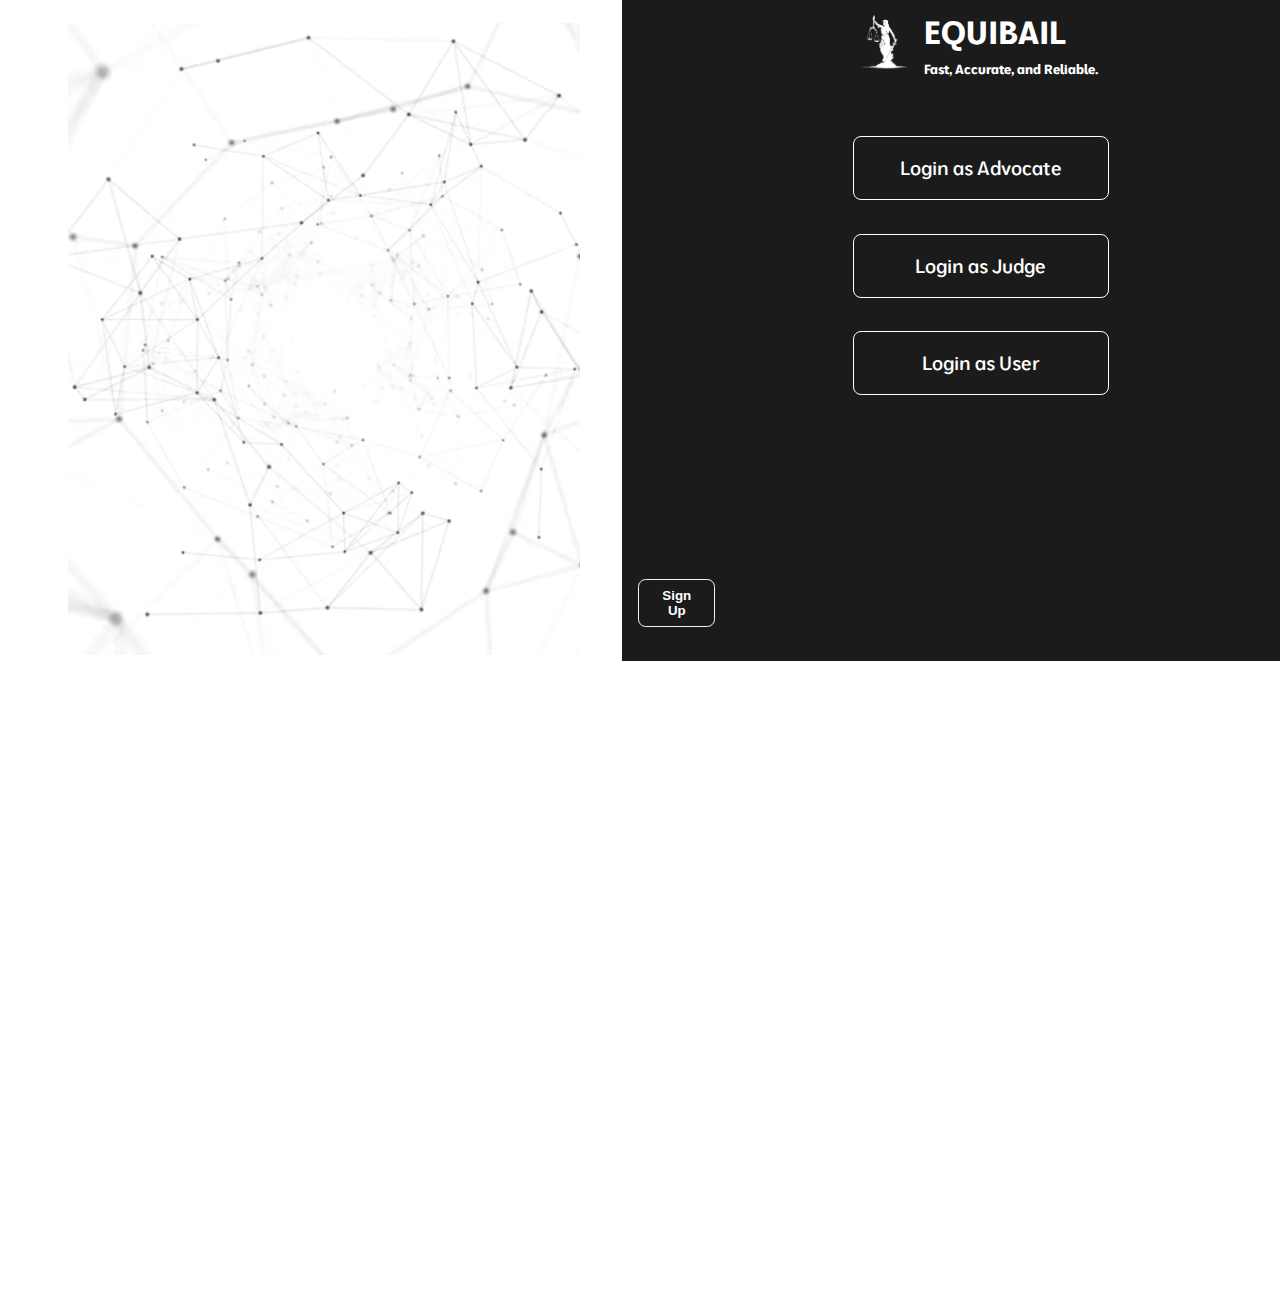
<file: Index.html>
<!DOCTYPE html>
<html lang="en">

<head>
    <meta charset="UTF-8">
    <meta name="viewport" content="width=device-width, initial-scale=1.0">
    <link rel="preconnect" href="https://fonts.googleapis.com">
    <link rel="preconnect" href="https://fonts.gstatic.com" crossorigin>
    <link href="https://fonts.googleapis.com/css2?family=Moderustic:wght@300..800&display=swap" rel="stylesheet">
    <link rel="stylesheet" href="Assets/Style.css">
    <title>Document</title>
</head>

<body>
    <div id="head">
        <div id="head-heading">
            <img src="Assets/Images/logos (2).png" alt="Logo" id="logo">
            <div style="margin-top: -1%;">
                <h1>EQUIBAIL</h1>
                <h5>Fast, Accurate, and Reliable.</h5>
            </div>
        </div>
        <div class="button-container">
            <a href="https://www.instagram.com"><button class="login-btn">Sign Up</button></a>
        </div>
    </div>

    <div id="login-div" style="width: 50%; height: 100vw;position: relative;">
        <button onclick="document.getElementById('id01').style.display='block'"
            style="width:20vw;height:5vw;margin-left: 66vw; margin-top: 10vw; color:white;border: white solid 1px;" id="login-adv">Login as Advocate</button>
        <button onclick="document.getElementById('id02').style.display='block'"
            style="width:20vw;height:5vw;margin-left: 66vw; margin-top: 2vw; color:white;border: white solid 1px;" id="login-adv">Login as Judge</button>
        <button onclick="document.getElementById('id03').style.display='block'"
            style="width:20vw;height:5vw;margin-left: 66vw; margin-top: 2vw; color:white;border: white solid 1px;" id="login-adv">Login as User</button>
        <video src="Assets/Images/istockphoto-1445273391-640_adpp_is.mp4" autoplay id="bg-vid" muted loop></video>
    </div>

    <!-- Login for Advocate -->
    <div id="id01" class="modal">
        <form class="modal-content animate" id="loginForm">
            <div class="imgcontainer">
                <span onclick="document.getElementById('id01').style.display='none'" class="close" title="Close Modal">&times;</span>
            </div>
            <div class="container">
                <label for="uname"><b>Username</b></label>
                <input type="text" id="uname" placeholder="Enter Username" name="uname" required><br>
                <label for="psw"><b>Password</b></label>
                <input type="password" id="psw" placeholder="Enter Password" name="psw" required><br><br>
                <button type="submit" class="lawyer-login-btn">Login</button><br><br>
                <label>
                    <input type="checkbox" checked="checked" name="remember"> Remember me
                </label>
            </div>
            <div class="container" style="background-color:#f1f1f1">
                <button type="button" onclick="document.getElementById('id01').style.display='none'" class="cancelbtn">Cancel</button>
                <span class="psw">Forgot <a href="#">password?</a></span>
            </div>
        </form>
    </div>

    <!-- Login for Judge -->
    <div id="id02" class="modal">
        <form class="modal-content animate" id="loginFormJudge">
            <div class="imgcontainer">
                <span onclick="document.getElementById('id02').style.display='none'" class="close" title="Close Modal">&times;</span>
            </div>
            <div class="container">
                <label for="uname"><b>Username</b></label>
                <input type="text" id="uname-judge" placeholder="Enter Username" name="uname" required><br>
                <label for="psw"><b>Password</b></label>
                <input type="password" id="psw-judge" placeholder="Enter Password" name="psw" required><br><br>
                <button type="submit" class="judge-login-btn">Login</button><br><br>
                <label>
                    <input type="checkbox" checked="checked" name="remember"> Remember me
                </label>
            </div>
            <div class="container" style="background-color:#f1f1f1">
                <button type="button" onclick="document.getElementById('id02').style.display='none'" class="cancelbtn">Cancel</button>
                <span class="psw">Forgot <a href="#">password?</a></span>
            </div>
        </form>
    </div>

    <!-- Login for User -->
    <div id="id03" class="modal">
        <form class="modal-content animate" id="loginFormUser">
            <div class="imgcontainer">
                <span onclick="document.getElementById('id03').style.display='none'" class="close" title="Close Modal">&times;</span>
            </div>
            <div class="container">
                <label for="uname"><b>Username</b></label>
                <input type="text" id="uname-user" placeholder="Enter Username" name="uname" required><br>
                <label for="psw"><b>Password</b></label>
                <input type="password" id="psw-user" placeholder="Enter Password" name="psw" required><br><br>
                <button type="submit" class="user-login-btn">Login</button><br><br>
                <label>
                    <input type="checkbox" checked="checked" name="remember"> Remember me
                </label>
            </div>
            <div class="container" style="background-color:#f1f1f1">
                <button type="button" onclick="document.getElementById('id03').style.display='none'" class="cancelbtn">Cancel</button>
                <span class="psw">Forgot <a href="#">password?</a></span>
            </div>
        </form>
    </div>

    <script>
        // Advocate login form
        document.getElementById('loginForm').addEventListener('submit', function(event) {
            event.preventDefault();
            var username = document.getElementById('uname').value;
            var password = document.getElementById('psw').value;
            if (username === 'lawyer1' && password === 'lawyer1') {
                window.location.href = 'deashboard_lawyer.html';
            } else {
                alert('Invalid username or password');
            }
        });

        // Judge login form
        document.getElementById('loginFormJudge').addEventListener('submit', function(event) {
            event.preventDefault();
            var username = document.getElementById('uname-judge').value;
            var password = document.getElementById('psw-judge').value;
            if (username === 'judge1' && password === 'judge1') {
                window.location.href = './Judge/dashBoard.html';
            } else {
                alert('Invalid username or password');
            }
        });

        // User login form
        document.getElementById('loginFormUser').addEventListener('submit', function(event) {
            event.preventDefault();
            var username = document.getElementById('uname-user').value;
            var password = document.getElementById('psw-user').value;
            if (username === 'user1' && password === 'user1') {
                window.location.href = './User/Chatbot.html';
            } else {
                alert('Invalid username or password');
            }
        });
    </script>
</body>

</html>
</file>
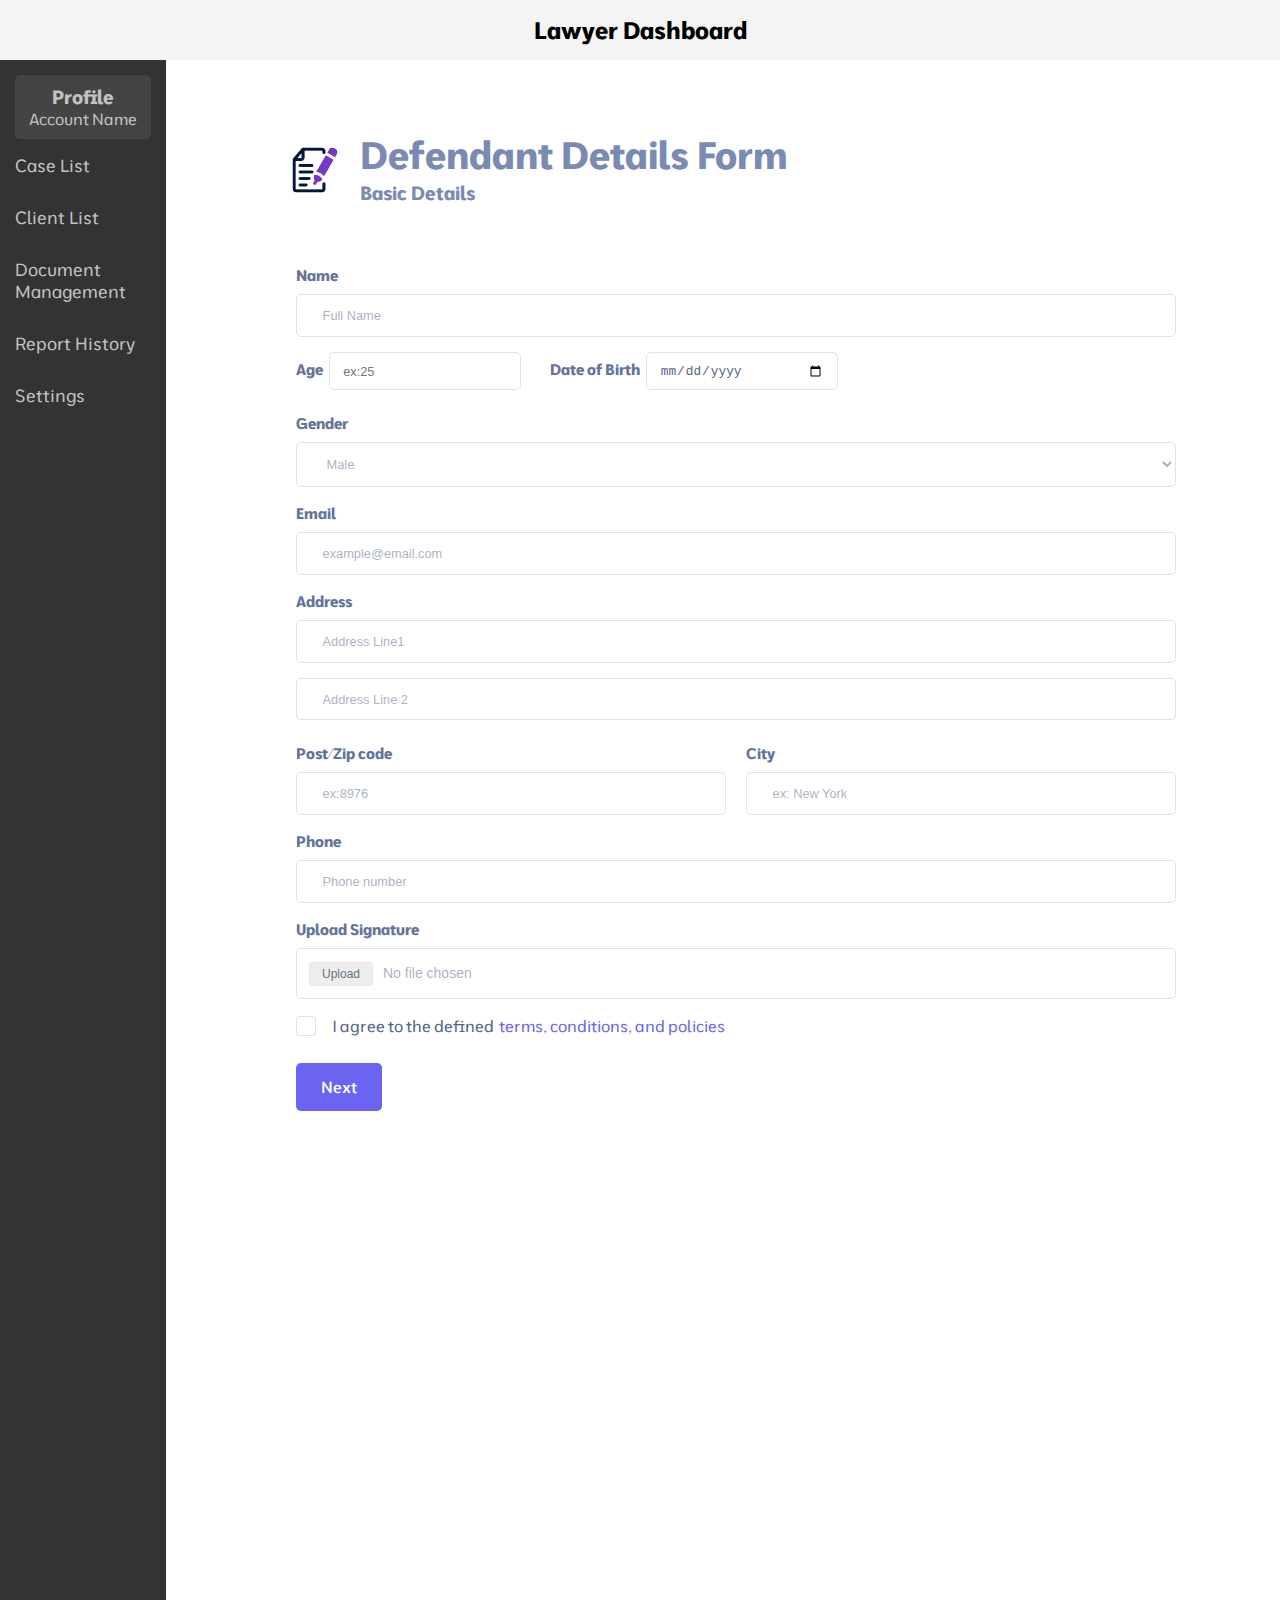
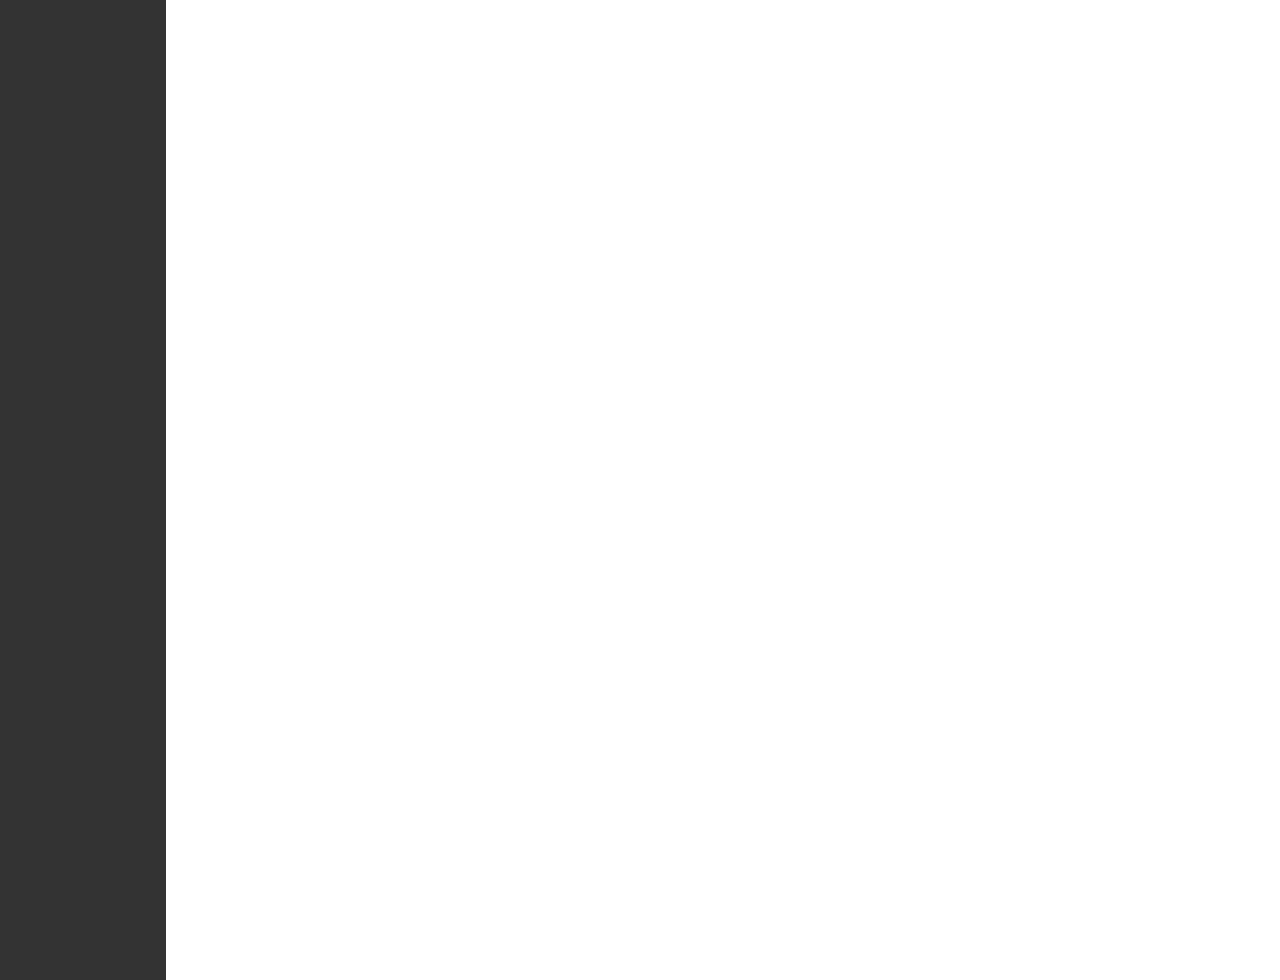
<file: lawyerformpage1.html>
<!DOCTYPE html>
<html lang="en">
<head>
    <meta charset="UTF-8">
    <meta name="viewport" content="width=device-width, initial-scale=1.0">
    <link rel="preconnect" href="https://fonts.googleapis.com">
    <link rel="preconnect" href="https://fonts.gstatic.com" crossorigin>
    <link href="https://fonts.googleapis.com/css2?family=Moderustic:wght@300..800&display=swap" rel="stylesheet">
    <link rel="stylesheet" href="Assets\lawyerformpagecss.css">
    <title>Document</title>
</head>
<body>
  <header>
    <h1>Lawyer Dashboard</h1>
  </header>
  <div class="container">
    <aside class="sidebar">
        <div class="profile">
            <h2>Profile</h2>
            <p>Account Name</p>
        </div>
        <nav>
            <ul>
                <li><a href="#">Case List</a></li>
                <li><a href="#">Client List</a></li>
                <li><a href="#">Document Management</a></li>
                <li><a href="#">Report History</a></li>
                <li><a href="#">Settings</a></li>
            </ul>
        </nav>
    </aside>
    <main class="main-content">
      <div class="formbold-main-wrapper">

        <div class="formbold-form-wrapper">
               <img id="formlogo" src="Assets\Images\formlogo.png">
            <form>
            <h1 id="header1"> Defendant Details Form</h1>
            <h1 id="header2"> Basic Details</h1>
  
            <div class="formbold-input-wrapp formbold-mb-3">
              <label for="firstname" class="formbold-form-label"> Name </label>
      
              <div>
                <input
                  type="text"
                  name="firstname"
                  id="firstname"
                  placeholder="Full Name"
                  class="formbold-form-input"
                />
      
                
              </div>
            </div>
      
            <div class="formbold-mb-3agedob">
              <label for="age" class="formbold-form-label"> Age </label><br>
              <input
                type="text"
                name="age"
                id="age"
                placeholder="ex:25"
                class="formbold-form-inputagedob"
              />
  
              <label for="dob" class="formbold-form-label"> Date of Birth </label>
              <input type="date" name="dob" id="dob" class="formbold-form-inputagedob" />
            </div>
      
            
      
            <div class="formbold-mb-3">
              <label class="formbold-form-label">Gender</label>
      
              <select class="formbold-form-input" name="occupation" id="occupation">
                <option value="male">Male</option>
                <option value="female">Female</option>
                <option value="others">Others</option>
              </select>
            </div>
      
            <div class="formbold-mb-3">
              <label for="email" class="formbold-form-label"> Email </label>
              <input
                type="email"
                name="email"
                id="email"
                placeholder="example@email.com"
                class="formbold-form-input"
              />
            </div>
      
            <div class="formbold-mb-3">
              <label for="address" class="formbold-form-label"> Address </label>
      
              <input
                type="text"
                name="address1"
                id="address1"
                placeholder="Address Line1"
                class="formbold-form-input formbold-mb-3"
              />
              <input
                type="text"
                name="address2"
                id="address2"
                placeholder="Address Line 2"
                class="formbold-form-input"
              />
  
            </div>
      
            <div class="formbold-input-flex">
              <div>
                <label for="post" class="formbold-form-label"> Post/Zip code </label>
                <input
                  type="text"
                  name="post"
                  id="post"
                  placeholder="ex:8976"
                  class="formbold-form-input"
                />
              </div>
              <div>
                <label for="city" class="formbold-form-label"> City </label>
                <input
                  type="text"
                  name="city"
                  id="city"
                  placeholder="ex: New York"
                  class="formbold-form-input"
                />
              </div>
            </div>
            <div class="formbold-mb-3 formbold-input-wrapp">
              <label for="phone" class="formbold-form-label"> Phone </label>
      
              <div>
                    
                <input
                  type="text"
                  name="phone"
                  id="phone"
                  placeholder="Phone number"
                  class="formbold-form-input"
                />
              </div>
            </div>
            <div class="formbold-mb-3">
              <label for="upload" class="formbold-form-label">
                Upload Signature
              </label>
              <input
                type="file"
                name="upload"
                id="upload"
                class="formbold-form-input formbold-form-file"
              />
            </div>
      
            <div class="formbold-checkbox-wrapper">
              <label for="supportCheckbox" class="formbold-checkbox-label">
                <div class="formbold-relative">
                  <input
                    type="checkbox"
                    id="supportCheckbox"
                    class="formbold-input-checkbox"
                  />
                  <div class="formbold-checkbox-inner">
                    <span class="formbold-opacity-0">
                      <svg
                        width="11"
                        height="8"
                        viewBox="0 0 11 8"
                        class="formbold-stroke-current"
                        fill="none"
                        xmlns="http://www.w3.org/2000/svg"
                      >
                        <path
                          d="M8.81868 0.688604L4.16688 5.4878L2.05598 3.29507C1.70417 2.92271 1.1569 2.96409 0.805082 3.29507C0.453266 3.66742 0.492357 4.24663 0.805082 4.61898L3.30689 7.18407C3.54143 7.43231 3.85416 7.55642 4.16688 7.55642C4.47961 7.55642 4.79233 7.43231 5.02688 7.18407L10.0696 2.05389C10.4214 1.68154 10.4214 1.10233 10.0696 0.729976C9.71776 0.357624 9.17049 0.357625 8.81868 0.688604Z"
                          fill="white"
                        />
                      </svg>
                    </span>
                  </div>
                </div>
                I agree to the defined
                <a href="#"> terms, conditions, and policies</a>
              </label>
            </div>
      
            
          </form>
          <button class="formbold-btn" onclick="window.location.href='lawyerformpage2.html';">Next</button>
        </div>
      </div>
    </main>
    
</div>

</body>
</html>
</file>
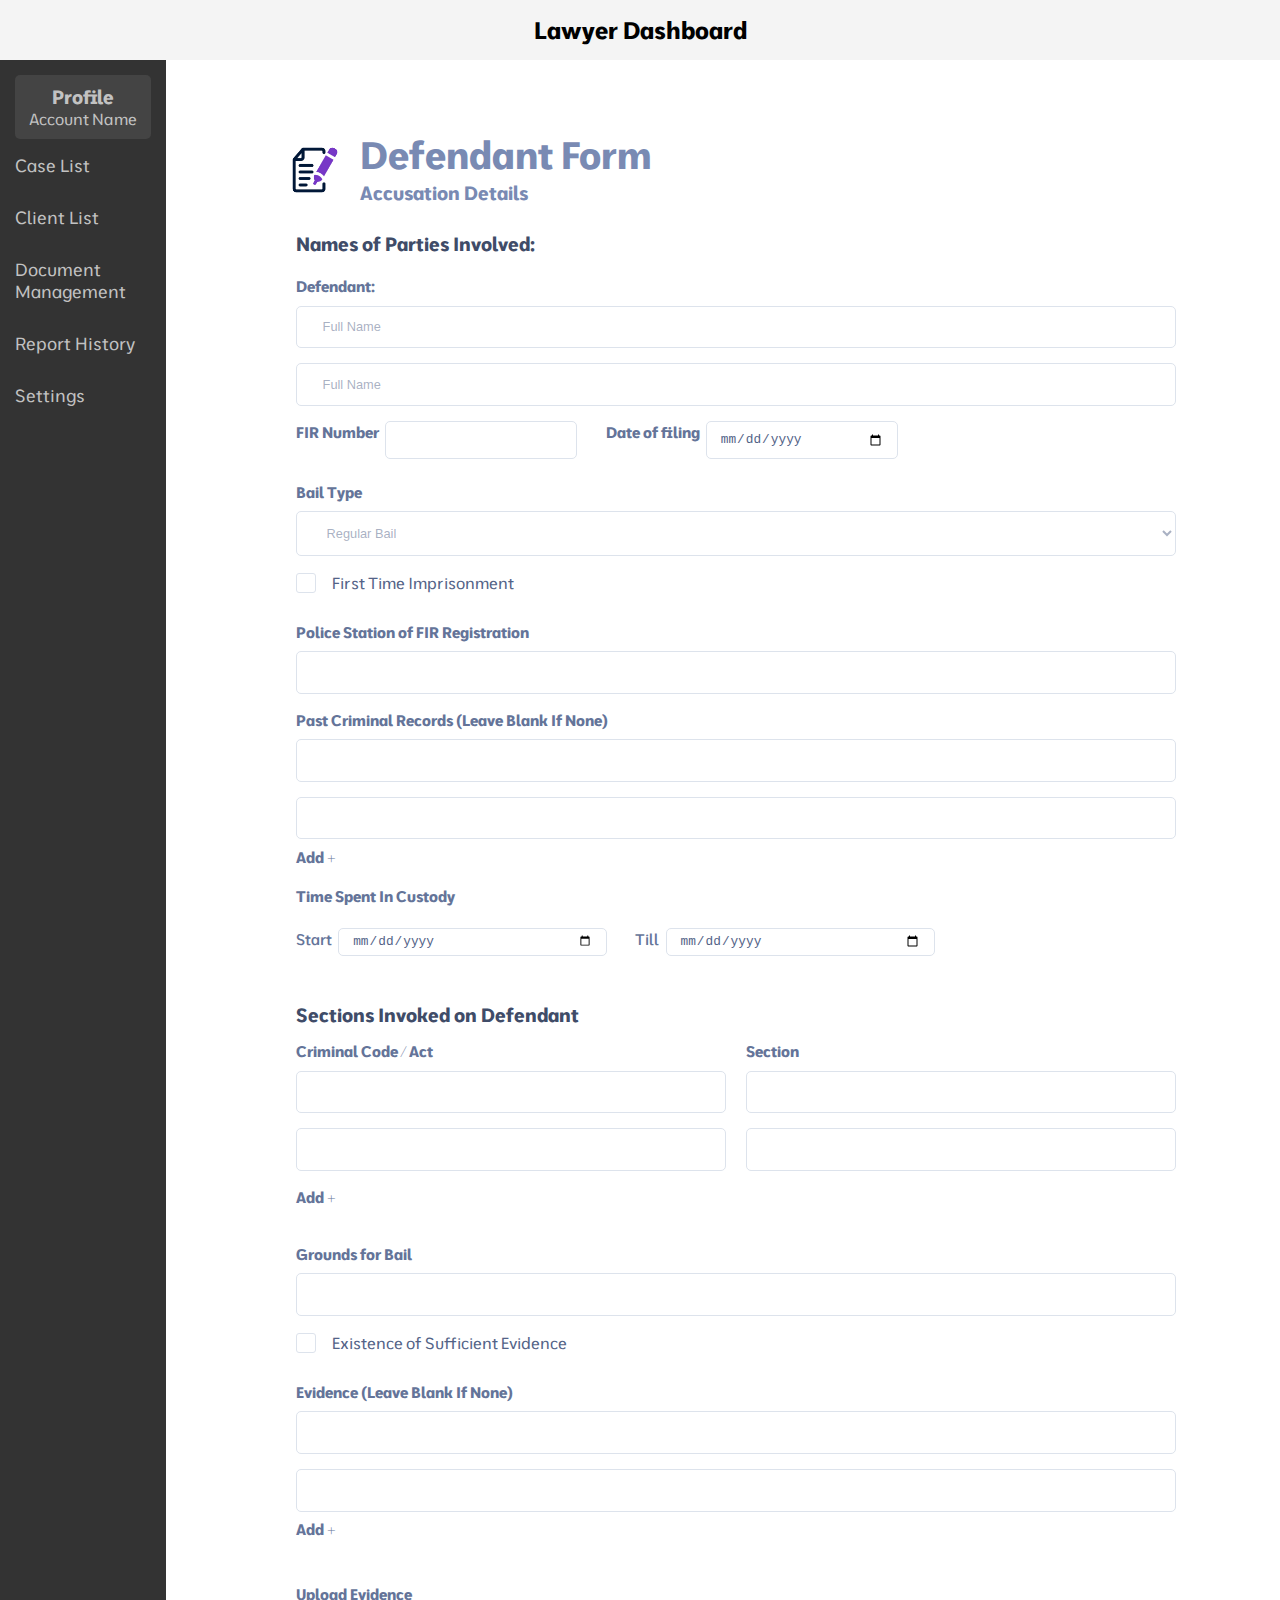
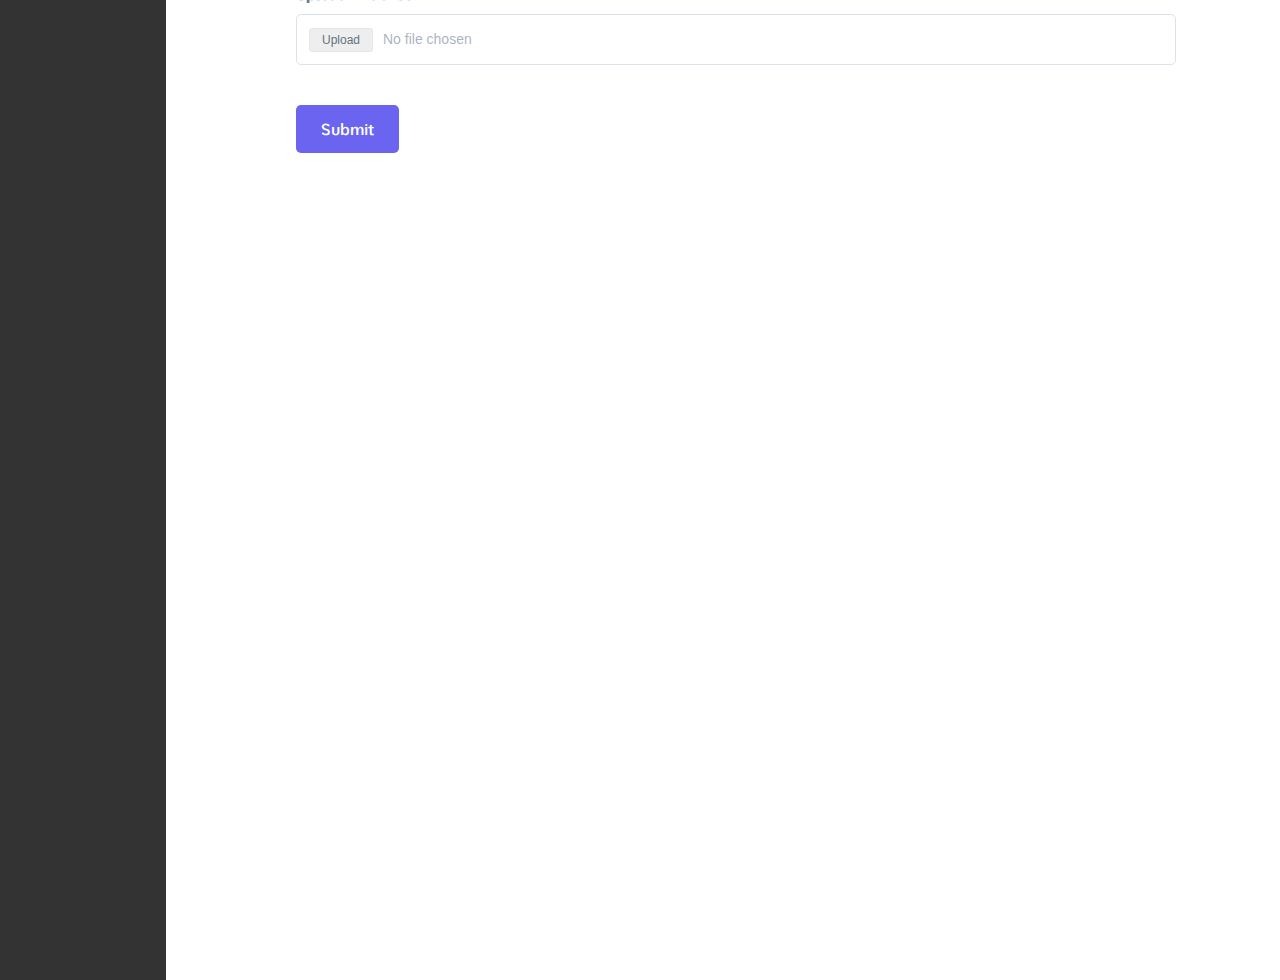
<file: lawyerformpage2.html>
<!DOCTYPE html>
<html lang="en">
<head>
    <meta charset="UTF-8">
    <meta name="viewport" content="width=device-width, initial-scale=1.0">
    <link rel="preconnect" href="https://fonts.googleapis.com">
    <link rel="preconnect" href="https://fonts.gstatic.com" crossorigin>
    <link href="https://fonts.googleapis.com/css2?family=Moderustic:wght@300..800&display=swap" rel="stylesheet">
    <link rel="stylesheet" href="Assets\lawyerformpagecss.css">
    <title>Document</title>
</head>
<body>
    <header>
        <h1>Lawyer Dashboard</h1>
      </header>
      <div class="container">
        <aside class="sidebar">
            <div class="profile">
                <h2>Profile</h2>
                <p>Account Name</p>
            </div>
            <nav>
                <ul>
                    <li><a href="#">Case List</a></li>
                    <li><a href="#">Client List</a></li>
                    <li><a href="#">Document Management</a></li>
                    <li><a href="#">Report History</a></li>
                    <li><a href="#">Settings</a></li>
                </ul>
            </nav>
        </aside>
        <main class="main-content">
            <div class="formbold-main-wrapper">
                <div class="formbold-form-wrapper">
                       <img id="formlogo" src="Assets\Images\formlogo.png">
                    <form>
                    <h1 id="header1">Defendant Form</h1>
                    <h1 id="header2">Accusation Details</h1>
          
                    <div class="formbold-input-wrapp formbold-mb-3">
                      <label for="firstname" class="formbold-form-label" style="margin-top: -2vw;font-weight: bold;font-size: 1.5vw; color:#404c68; padding-bottom: 1vw;"> Names of Parties Involved: </label>
                      <label for="firstname" class="formbold-form-label"> Defendant: </label>
              
                      <div>
                        <input
                          type="text"
                          name="firstname"
                          id="firstname"
                          placeholder="Full Name"
                          class="formbold-form-input"
                        />
                        
                      </div>
                    </div>
                    <div class="formbold-input-wrapp formbold-mb-3">
              
                      <div>
                        <input
                          type="text"
                          name="firstname"
                          id="firstname"
                          placeholder="Full Name"
                          class="formbold-form-input"
                        />
                        
                      </div>
                    </div>
              
                    <div class="formbold-mb-3agedob">
                      <label for="age" class="formbold-form-labelfir"> FIR Number</label>
                      <input
                        type="text"
                        name="age"
                        id="age"
                        class="formbold-form-inputagedob"
                      />
          
                      <label for="dob" class="formbold-form-labelfir"> Date of filing </label>
                      <input type="date" name="dob" id="dob" class="formbold-form-inputagedob" />
                    </div>
              
                    
              
                    <div class="formbold-mb-3">
                      <label class="formbold-form-label">Bail Type</label>
              
                      <select class="formbold-form-input" name="occupation" id="occupation">
                        <option value="male">Regular Bail</option>
                        <option value="female">Anticipatory Bail</option>
                        <option value="others">Interim Bail</option>
                      </select>
                    </div>
          
                    <div class="formbold-checkbox-wrapper">
                      <label for="supportCheckbox" class="formbold-checkbox-label">
                        <div class="formbold-relative">
                          <input
                            type="checkbox"
                            id="supportCheckbox"
                            class="formbold-input-checkbox"
                          />
                          <div class="formbold-checkbox-inner">
                            <span class="formbold-opacity-0">
                              <svg
                                width="11"
                                height="8"
                                viewBox="0 0 11 8"
                                class="formbold-stroke-current"
                                fill="none"
                                xmlns="http://www.w3.org/2000/svg"
                              >
                                <path
                                  d="M8.81868 0.688604L4.16688 5.4878L2.05598 3.29507C1.70417 2.92271 1.1569 2.96409 0.805082 3.29507C0.453266 3.66742 0.492357 4.24663 0.805082 4.61898L3.30689 7.18407C3.54143 7.43231 3.85416 7.55642 4.16688 7.55642C4.47961 7.55642 4.79233 7.43231 5.02688 7.18407L10.0696 2.05389C10.4214 1.68154 10.4214 1.10233 10.0696 0.729976C9.71776 0.357624 9.17049 0.357625 8.81868 0.688604Z"
                                  fill="white"
                                />
                              </svg>
                            </span>
                          </div>
                        </div>
                        First Time Imprisonment
                      </label>
                    </div><br>
              
                    
          
                    <div class="formbold-mb-3">
                      <label for="email" class="formbold-form-label"> Police Station of FIR Registration </label>
                      <input
                        type="email"
                        name="email"
                        id="email"
                        class="formbold-form-input"
                      />
                    </div>
              
                    <div class="formbold-mb-3">
                      <label for="address" class="formbold-form-label"> Past Criminal Records (Leave Blank If None) </label>
              
                      <input
                        type="text"
                        name="address1"
                        id="address1"
                        class="formbold-form-input formbold-mb-3"
                      />
                      <input
                        type="text"
                        name="address2"
                        id="address2"
                        class="formbold-form-input"
                      />
                      <label for="address" class="formbold-form-label"> Add + </label>
                    </div>
          
                  
                    <label for="address" class="formbold-form-label"> Time Spent In Custody </label>
                    <div class="formbold-mb-3agedob">
                      <label for="age" class="formbold-form-labelcustody"> Start</label>
                      <input type="date" name="dob" id="dob" class="formbold-form-inputagecustody" />
          
          
                      <label for="dob" class="formbold-form-labelcustody"> Till </label>
                      <input type="date" name="dob" id="dob" class="formbold-form-inputagecustody" />
                    </div>
                    <br><br>
                    <label for="post" class="formbold-form-label" style="color:#404c68;font-size: 1.5vw;"> Sections Invoked on Defendant </label>
                    <div class="formbold-input-flex">
                      <div>
                        <label for="post" class="formbold-form-label"> Criminal Code / Act </label>
                        <input
                          type="text"
                          name="post"
                          id="post"
                          class="formbold-form-input"
                        />
                      </div>
                      
                      <div>
                        <label for="city" class="formbold-form-label"> Section </label>
                        <input
                          type="text"
                          name="city"
                          id="city"
                          class="formbold-form-input"
                        />
                      </div>
                      
                    </div>
                    <div class="formbold-input-flex">
                      <div>
                        <input
                          type="text"
                          name="post"
                          id="post"
                          class="formbold-form-input"
                        />
                      </div>
                      
                      <div>
                        <input
                          type="text"
                          name="city"
                          id="city"
                          class="formbold-form-input"
                        />
                      </div>
                      
                    </div>
                    <label for="address" class="formbold-form-label"> Add + </label><br>
          
                    <div class="formbold-mb-3 formbold-input-wrapp">
                      <label for="phone" class="formbold-form-label"> Grounds for Bail </label>
              
                      <div>
                            
                        <input
                          type="text"
                          name="phone"
                          id="phone"
                          class="formbold-form-input"
                        />
                      </div>
                    </div>
          
                    <div class="formbold-checkbox-wrapper">
                      <label for="supportCheckbox" class="formbold-checkbox-label">
                        <div class="formbold-relative">
                          <input
                            type="checkbox"
                            id="supportCheckbox"
                            class="formbold-input-checkbox"
                          />
                          <div class="formbold-checkbox-inner">
                            <span class="formbold-opacity-0">
                              <svg
                                width="11"
                                height="8"
                                viewBox="0 0 11 8"
                                class="formbold-stroke-current"
                                fill="none"
                                xmlns="http://www.w3.org/2000/svg"
                              >
                                <path
                                  d="M8.81868 0.688604L4.16688 5.4878L2.05598 3.29507C1.70417 2.92271 1.1569 2.96409 0.805082 3.29507C0.453266 3.66742 0.492357 4.24663 0.805082 4.61898L3.30689 7.18407C3.54143 7.43231 3.85416 7.55642 4.16688 7.55642C4.47961 7.55642 4.79233 7.43231 5.02688 7.18407L10.0696 2.05389C10.4214 1.68154 10.4214 1.10233 10.0696 0.729976C9.71776 0.357624 9.17049 0.357625 8.81868 0.688604Z"
                                  fill="white"
                                />
                              </svg>
                            </span>
                          </div>
                        </div>
                        Existence of Sufficient Evidence
                      </label>
                    </div><br>
                    <div class="formbold-mb-3">
                      <label for="address" class="formbold-form-label"> Evidence (Leave Blank If None) </label>
              
                      <input
                        type="text"
                        name="address1"
                        id="address1"
                        class="formbold-form-input formbold-mb-3"
                      />
                      <input
                        type="text"
                        name="address2"
                        id="address2"
                        class="formbold-form-input"
                      />
                      <label for="address" class="formbold-form-label"> Add + </label>
                    </div><br>
          
                    <div class="formbold-mb-3">
                      <label for="upload" class="formbold-form-label">
                        Upload Evidence
                      </label>
                      <input
                        type="file"
                        name="upload"
                        id="upload"
                        class="formbold-form-input formbold-form-file"
                      />
                    </div>    
                    
                  </form>
                  <button class="formbold-btn" type="submit" onclick="handleSubmit()">Submit</button>
                  
                  
                </div>
          
              </div>  
        </main>
        
        <script>
          function handleSubmit() {
              event.preventDefault();
              window.prompt("hello");
              window.location.href = 'result.html';
          }
      </script>
</body>
</html>
</file>
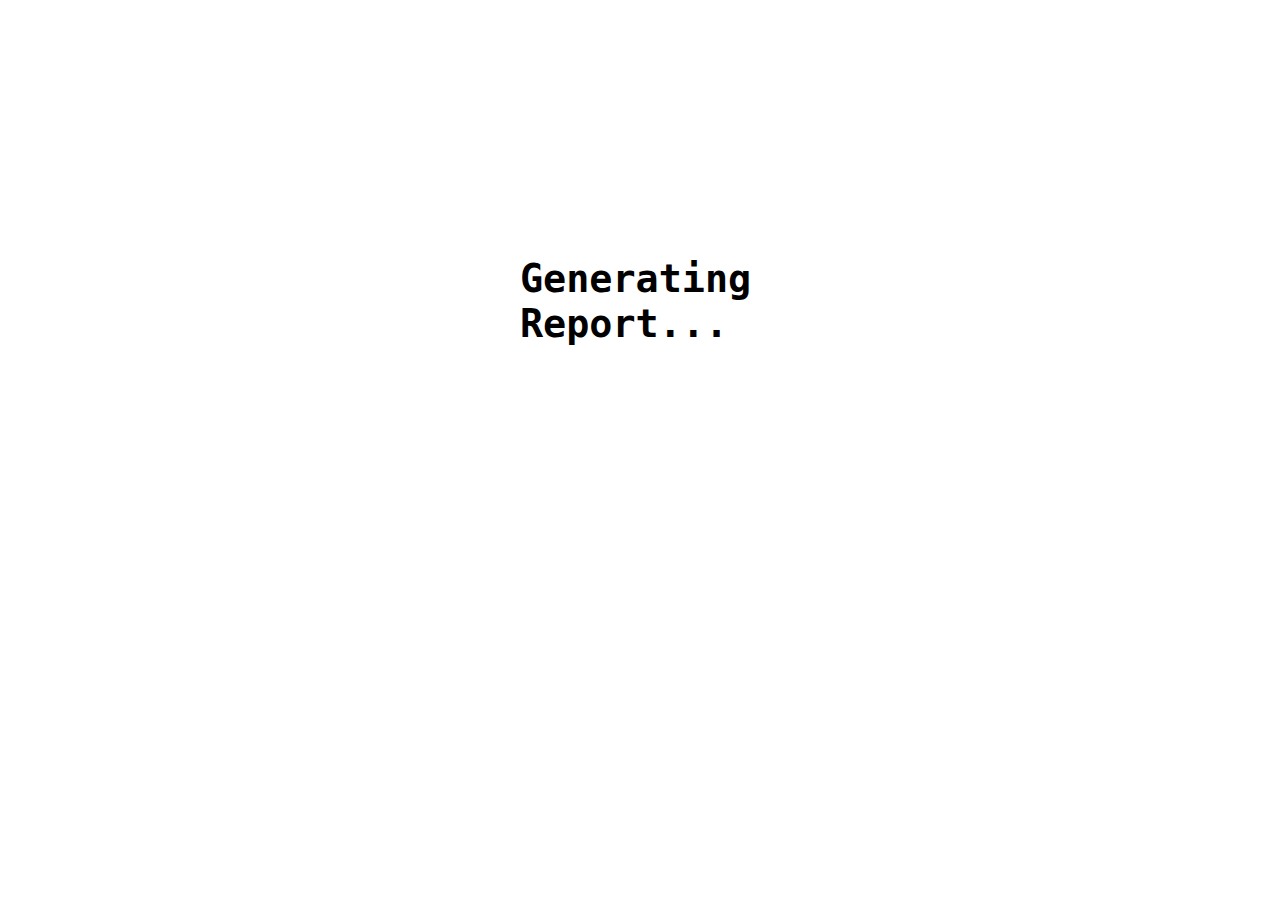
<file: result.html>
<!DOCTYPE html>
<html lang="en">
<head>
    <meta charset="UTF-8">
    <meta name="viewport" content="width=device-width, initial-scale=1.0">
    <title>Loader Example</title>
    <link rel="stylesheet" href="Assets/result.css">
</head>
<body>
    <div class="loader"></div>
    <div class="result">
        <!-- Content of the result page -->
        <h1>Report Generated!</h1>
        <p>Your report has been successfully generated.</p>
    </div>
    <script src="Assets/main.js"></script>
</body>
</html>
</file>
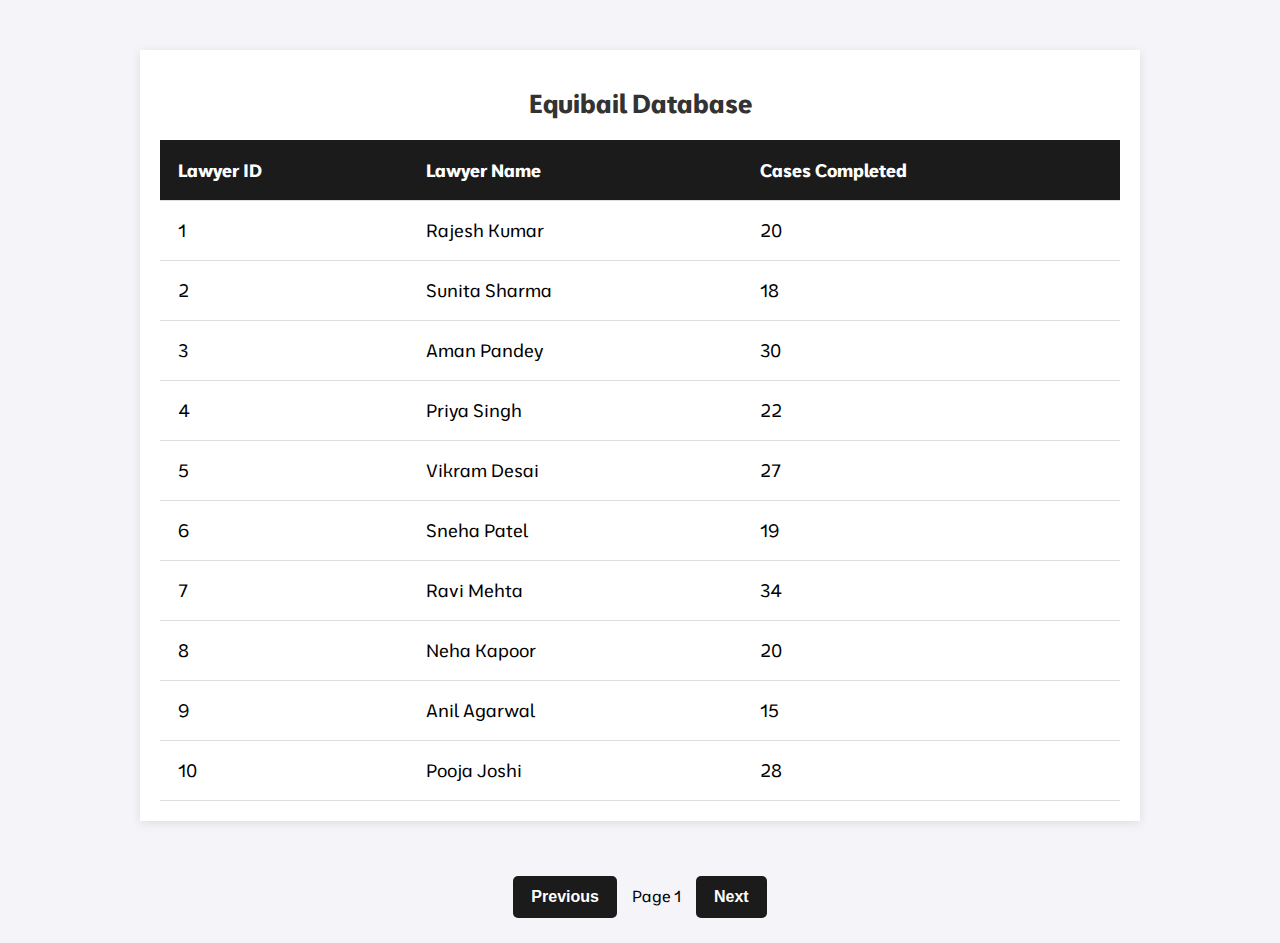
<file: Judge/dashBoard.html>
<!DOCTYPE html>
<html lang="en">
<head>
    <meta charset="UTF-8">
    <meta http-equiv="X-UA-Compatible" content="IE=edge">
    <meta name="viewport" content="width=device-width, initial-scale=1.0">
    <title>Lawyer Dashboard</title>
    <link rel="preconnect" href="https://fonts.googleapis.com">
<link rel="preconnect" href="https://fonts.gstatic.com" crossorigin>
<link href="https://fonts.googleapis.com/css2?family=Moderustic:wght@300..800&display=swap" rel="stylesheet">
    <link rel="stylesheet" href="styles.css">
</head>
<body>
    <div class="dashboard">
        <h1>Equibail Database</h1>
        <table id="lawyerTable">
            <thead>
                <tr>
                    <th>Lawyer ID</th>
                    <th>Lawyer Name</th>
                    <th>Cases Completed</th>
                </tr>
            </thead>
            <tbody>
                <!-- Rows will be populated by JavaScript -->
            </tbody>
        </table>
    </div>

    <!-- Pagination Controls -->
    <div class="pagination">
        <button id="prevBtn" disabled>Previous</button>
        <span id="pageInfo">Page 1</span>
        <button id="nextBtn">Next</button>
    </div>

    <script src="script.js"></script>
</body>
</html>
</file>
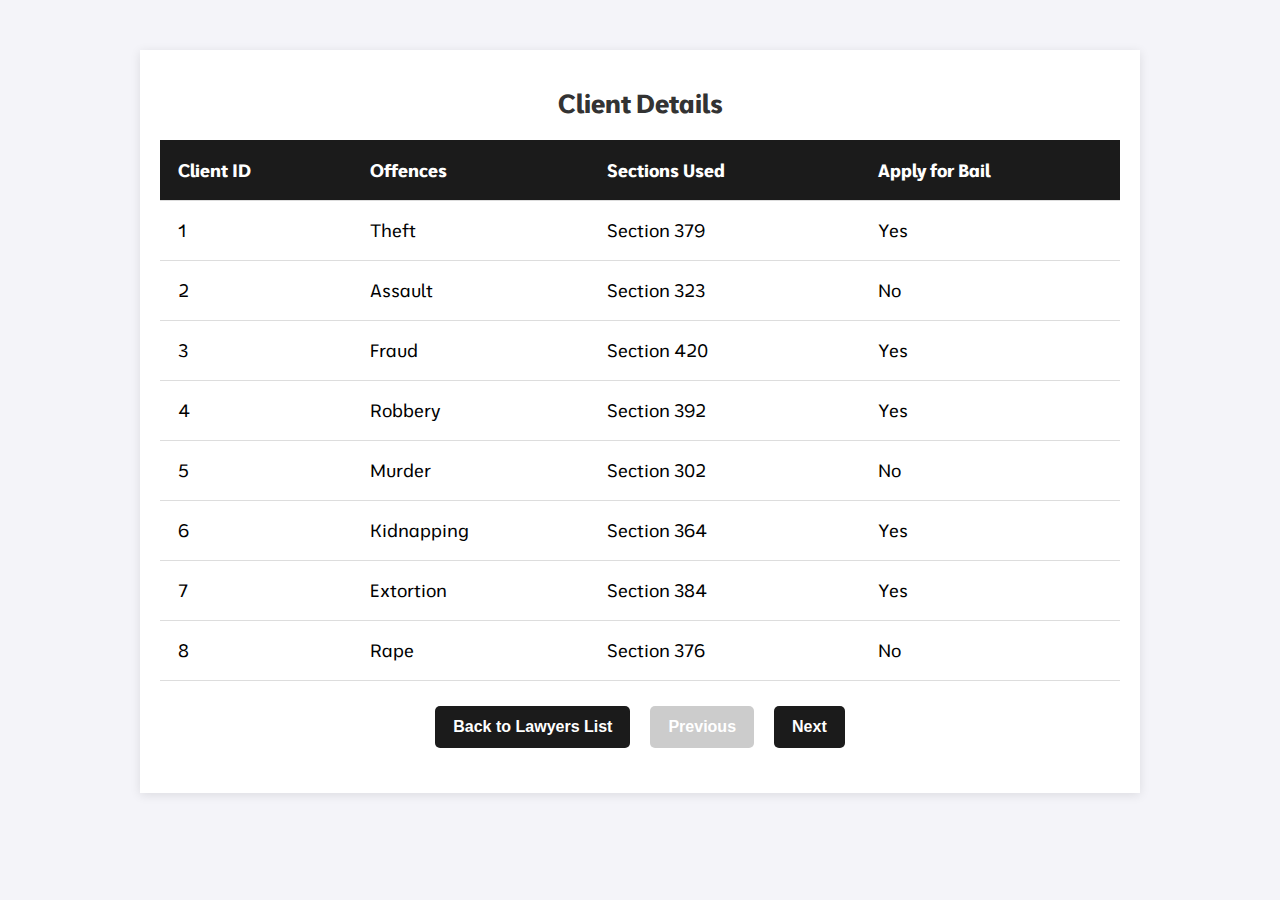
<file: Judge/details.html>
<!DOCTYPE html>
<html lang="en">
<head>
    <meta charset="UTF-8">
    <meta http-equiv="X-UA-Compatible" content="IE=edge">
    <meta name="viewport" content="width=device-width, initial-scale=1.0">
    <title>Client Details</title>
    <link rel="preconnect" href="https://fonts.googleapis.com">
<link rel="preconnect" href="https://fonts.gstatic.com" crossorigin>
<link href="https://fonts.googleapis.com/css2?family=Moderustic:wght@300..800&display=swap" rel="stylesheet">
    <link rel="stylesheet" href="styles.css">
</head>
<body>
    <div class="details-container">
        <h1>Client Details</h1>
        <table id="clientTable">
            <thead>
                <tr>
                    <th>Client ID</th>
                    <th>Offences</th>
                    <th>Sections Used</th>
                    <th>Apply for Bail</th>
                </tr>
            </thead>
            <tbody>
                <!-- Rows will be inserted here by JavaScript -->
            </tbody>
        </table>
        <div class="pagination">
            <button id="backToListBtn" class="nav-button">Back to Lawyers List</button>
            <button id="prevPageBtn" class="nav-button">Previous</button>
            <button id="nextPageBtn" class="nav-button">Next</button>
        </div>
    </div>

    <script>
        // Sample data for clients
        const clients = [
            { id: 1, offences: 'Theft', sections: 'Section 379', bail: 'Yes' },
            { id: 2, offences: 'Assault', sections: 'Section 323', bail: 'No' },
            { id: 3, offences: 'Fraud', sections: 'Section 420', bail: 'Yes' },
            { id: 4, offences: 'Robbery', sections: 'Section 392', bail: 'Yes' },
            { id: 5, offences: 'Murder', sections: 'Section 302', bail: 'No' },
            { id: 6, offences: 'Kidnapping', sections: 'Section 364', bail: 'Yes' },
            { id: 7, offences: 'Extortion', sections: 'Section 384', bail: 'Yes' },
            { id: 8, offences: 'Rape', sections: 'Section 376', bail: 'No' },
            { id: 9, offences: 'Dacoity', sections: 'Section 395', bail: 'No' },
            { id: 10, offences: 'Burglary', sections: 'Section 457', bail: 'Yes' },
            { id: 11, offences: 'Forgery', sections: 'Section 465', bail: 'Yes' },
            { id: 12, offences: 'Arson', sections: 'Section 435', bail: 'Yes' },
            { id: 13, offences: 'Cheating', sections: 'Section 420', bail: 'No' },
            { id: 14, offences: 'Harassment', sections: 'Section 498A', bail: 'Yes' },
            { id: 15, offences: 'Defamation', sections: 'Section 499', bail: 'Yes' },
            { id: 16, offences: 'Public Disorder', sections: 'Section 144', bail: 'Yes' },
            { id: 17, offences: 'Trespassing', sections: 'Section 447', bail: 'Yes' },
            { id: 18, offences: 'Forgery', sections: 'Section 467', bail: 'No' },
            { id: 19, offences: 'Riots', sections: 'Section 147', bail: 'Yes' },
            { id: 20, offences: 'Intimidation', sections: 'Section 506', bail: 'Yes' }
        ];

        // Pagination variables
        let currentPage = 1;
        const rowsPerPage = 8;

        function downloadClientDetails(client) {
    // Create a string with the client's details
    const content = `Client ID: ${client.id}\nOffences: ${client.offences}\nSections Used: ${client.sections}\nApply for Bail: ${client.bail}`;
    
    // Create a Blob from the string
    const blob = new Blob([content], { type: 'text/plain' });

    // Create a temporary anchor element
    const a = document.createElement('a');
    a.href = URL.createObjectURL(blob);
    a.download = `Client_${client.id}_Details.txt`; // Name of the downloaded file
    document.body.appendChild(a);
    a.click();
    document.body.removeChild(a);
}
        function renderTable() {
            const tableBody = document.querySelector('#clientTable tbody');
            tableBody.innerHTML = '';

            // Calculate the start and end indices for current page
            const startIndex = (currentPage - 1) * rowsPerPage;
            const endIndex = startIndex + rowsPerPage;
            const currentRows = clients.slice(startIndex, endIndex);

            // Populate the table with data
            currentRows.forEach(client => {
                const row = document.createElement('tr');
                row.innerHTML = `
                    <td>${client.id}</td>
                    <td>${client.offences}</td>
                    <td>${client.sections}</td>
                    <td>${client.bail}</td>
                `;
                row.addEventListener('click', () => {
            downloadClientDetails(client);
        });
                tableBody.appendChild(row);
            });

            // Update button states
            document.getElementById('prevPageBtn').disabled = currentPage === 1;
            document.getElementById('nextPageBtn').disabled = endIndex >= clients.length;
        }

        document.getElementById('backToListBtn').addEventListener('click', () => {
            window.location.href = 'dashboard.html'; // Redirect to the lawyers list
        });

        document.getElementById('prevPageBtn').addEventListener('click', () => {
            if (currentPage > 1) {
                currentPage--;
                renderTable();
            }
        });

        document.getElementById('nextPageBtn').addEventListener('click', () => {
            if (currentPage * rowsPerPage < clients.length) {
                currentPage++;
                renderTable();
            }
        });

        // Initial table render
        renderTable();
    </script>
</body>
</html>
</file>
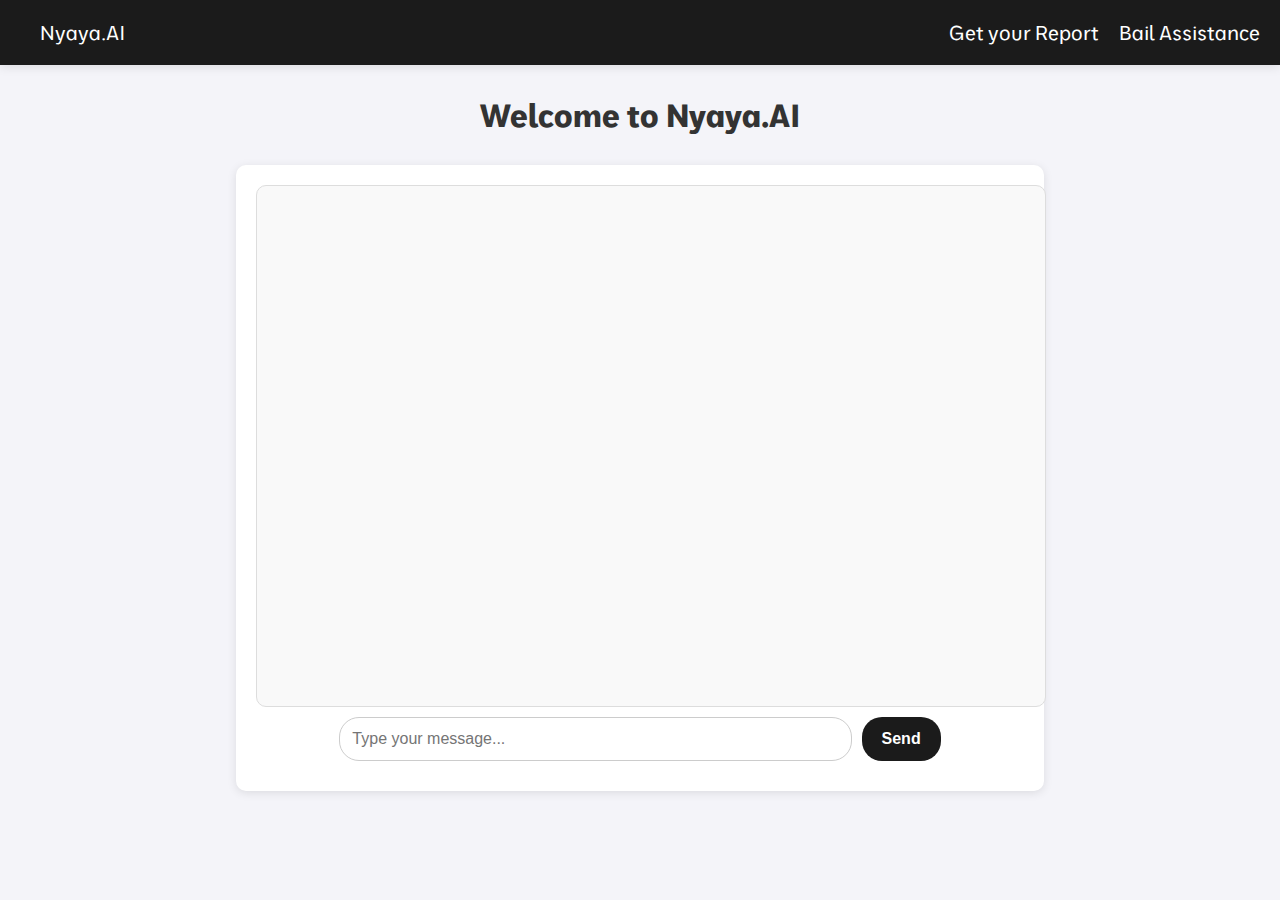
<file: User/Chatbot.html>
<!DOCTYPE html>
<html lang="en">
<head>
    <meta charset="UTF-8">
    <meta name="viewport" content="width=device-width, initial-scale=1.0">
    <link rel="stylesheet" href="Chatbot.css">
    <title>Welcome Back</title>
    <link rel="preconnect" href="https://fonts.googleapis.com">
    <link rel="preconnect" href="https://fonts.gstatic.com" crossorigin>
    <link href="https://fonts.googleapis.com/css2?family=Moderustic:wght@300..800&display=swap" rel="stylesheet">
</head>
<body>
    <nav class="navbar">
        <div class="navbar-left">
            <a href="./User/Chatbot.html" class="nav-item">Nyaya.AI</a>
        </div>
        <div class="navbar-right">
            <a href="./Analysis/UserAnalysisPage1.html" class="nav-item">Get your Report</a>
            <a href="./LawyerList/LawyerList.html" class="nav-item">Bail Assistance</a>
        </div>
    </nav>

    <div class="welcome-container">
        <h1>Welcome to Nyaya.AI</h1>
    </div>

    <div class="chat-container">
        <div id="chatbox" class="chatbox">
            <!-- Messages will appear here -->
        </div>
        <div class="input-area">
            <input type="text" id="userInput" placeholder="Type your message..." autocomplete="off">
            <button id="sendButton">Send</button>
        </div>
    </div>

    <script src="script.js"></script>
</body>
</html>
</file>
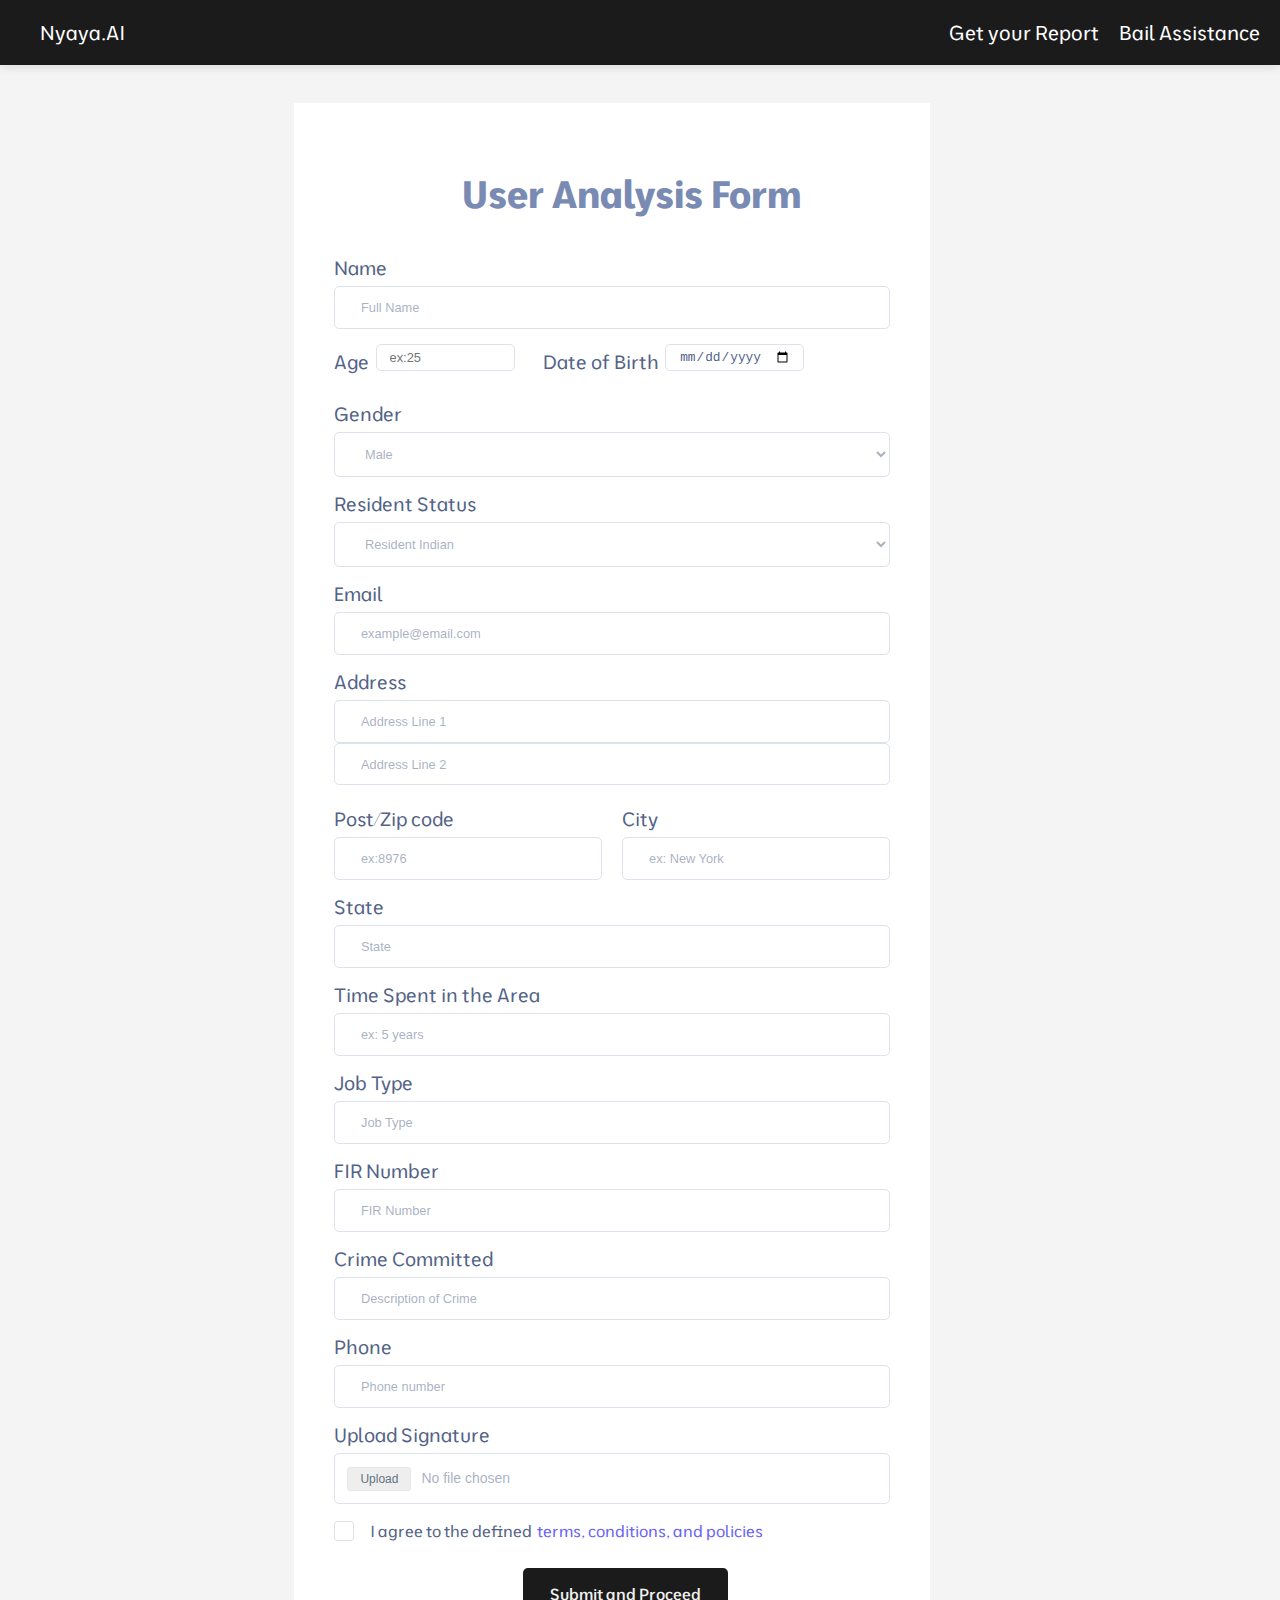
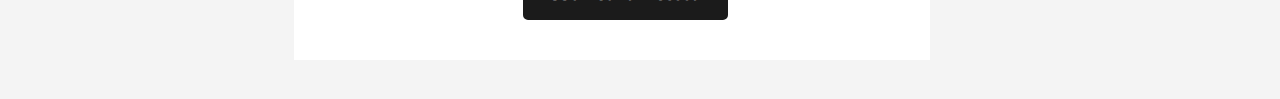
<file: User/Analysis/UserAnalysisPage1.html>
<!DOCTYPE html>
<html lang="en">
<head>
    <meta charset="UTF-8">
    <meta name="viewport" content="width=device-width, initial-scale=1.0">
    <link rel="preconnect" href="https://fonts.googleapis.com">
    <link rel="preconnect" href="https://fonts.gstatic.com" crossorigin>
    <link href="https://fonts.googleapis.com/css2?family=Moderustic:wght@300..800&display=swap" rel="stylesheet">
    <link rel="stylesheet" href="style.css">
    <title>Defendant Details Form</title>
</head>
<body>
    <nav class="navbar">
        <div class="navbar-left">
            <a href="./Chatbot.html" class="nav-item">Nyaya.AI</a>
        </div>
        <div class="navbar-right">
            <a href="./Analysis/UserAnalysisPage1.html" class="nav-item">Get your Report</a>
            <a href="./LawyerList/LawyerList.html" class="nav-item">Bail Assistance</a>
        </div>
    </nav>
  <div class="container">

    
    <main class="main-content">
      <div class="formbold-main-wrapper">

        <div class="formbold-form-wrapper">
            <form id="defendantForm" action="UserReport.html">
            <h1 id="header1"> User Analysis Form</h1>
  
            <div class="formbold-input-wrapp formbold-mb-3">
              <label for="firstname" class="formbold-form-label"> Name </label>
              <div>
                <input type="text" name="firstname" id="firstname" placeholder="Full Name" class="formbold-form-input"/>
              </div>
            </div>
  
            <div class="formbold-mb-3agedob">
              <label for="age" class="formbold-form-label"> Age </label>
              <input type="text" name="age" id="age" placeholder="ex:25" class="formbold-form-inputagedob"/>
              <label for="dob" class="formbold-form-label"> Date of Birth </label>
              <input type="date" name="dob" id="dob" class="formbold-form-inputagedob"/>
            </div>

            <div class="formbold-mb-3">
              <label for="gender" class="formbold-form-label"> Gender </label>
              <select class="formbold-form-input" name="gender" id="gender">
                <option value="male">Male</option>
                <option value="female">Female</option>
                <option value="others">Others</option>
              </select>
            </div>
            
            <div class="formbold-mb-3">
              <label for="residency" class="formbold-form-label"> Resident Status </label>
              <select class="formbold-form-input" name="residency" id="residency">
                <option value="indian">Resident Indian</option>
                <option value="foreign">Foreign</option>
              </select>
            </div>
            
            <div class="formbold-mb-3">
              <label for="email" class="formbold-form-label"> Email </label>
              <input type="email" name="email" id="email" placeholder="example@email.com" class="formbold-form-input"/>
            </div>
  
            <div class="formbold-mb-3">
              <label for="address" class="formbold-form-label"> Address </label>
              <input type="text" name="address1" id="address1" placeholder="Address Line 1" class="formbold-form-input"/>
              <input type="text" name="address2" id="address2" placeholder="Address Line 2" class="formbold-form-input"/>
            </div>

            <div class="formbold-input-flex">
              <div>
                <label for="post" class="formbold-form-label"> Post/Zip code </label>
                <input type="text" name="post" id="post" placeholder="ex:8976" class="formbold-form-input"/>
              </div>
              <div>
                <label for="city" class="formbold-form-label"> City </label>
                <input type="text" name="city" id="city" placeholder="ex: New York" class="formbold-form-input"/>
              </div>
            </div>

            <div class="formbold-mb-3">
              <label for="state" class="formbold-form-label"> State </label>
              <input type="text" name="state" id="state" placeholder="State" class="formbold-form-input"/>
            </div>

            <div class="formbold-mb-3">
              <label for="timeSpent" class="formbold-form-label"> Time Spent in the Area </label>
              <input type="text" name="timeSpent" id="timeSpent" placeholder="ex: 5 years" class="formbold-form-input"/>
            </div>

            <div class="formbold-mb-3">
              <label for="jobType" class="formbold-form-label"> Job Type </label>
              <input type="text" name="jobType" id="jobType" placeholder="Job Type" class="formbold-form-input"/>
            </div>

            <div class="formbold-mb-3">
              <label for="FIR" class="formbold-form-label"> FIR Number </label>
              <input type="text" name="FIR" id="FIR" placeholder="FIR Number" class="formbold-form-input"/>
            </div>

            <div class="formbold-mb-3">
              <label for="crime" class="formbold-form-label"> Crime Committed </label>
              <input type="text" name="crime" id="crime" placeholder="Description of Crime" class="formbold-form-input"/>
            </div>

            <div class="formbold-mb-3 formbold-input-wrapp">
              <label for="phone" class="formbold-form-label"> Phone </label>
              <div>
                <input type="text" name="phone" id="phone" placeholder="Phone number" class="formbold-form-input"/>
              </div>
            </div>

            <div class="formbold-mb-3">
              <label for="upload" class="formbold-form-label"> Upload Signature </label>
              <input type="file" name="upload" id="upload" class="formbold-form-input formbold-form-file"/>
            </div>

            <div class="formbold-checkbox-wrapper">
              <label for="supportCheckbox" class="formbold-checkbox-label">
                <div class="formbold-relative">
                  <input type="checkbox" id="supportCheckbox" class="formbold-input-checkbox"/>
                  <div class="formbold-checkbox-inner">
                    <span class="formbold-opacity-0">
                      <svg width="11" height="8" viewBox="0 0 11 8" class="formbold-stroke-current" fill="none" xmlns="http://www.w3.org/2000/svg">
                        <path d="M8.81868 0.688604L4.16688 5.4878L2.05598 3.29507C1.70417 2.92271 1.1569 2.96409 0.805082 3.29507C0.453266 3.66742 0.492357 4.24663 0.805082 4.61898L3.30689 7.18407C3.54143 7.43231 3.85416 7.55642 4.16688 7.55642C4.47961 7.55642 4.79233 7.43231 5.02688 7.18407L10.0696 2.05389C10.4214 1.68154 10.4214 1.10233 10.0696 0.729976C9.71776 0.357624 9.17049 0.357625 8.81868 0.688604Z" fill="white"/>
                      </svg>
                    </span>
                  </div>
                </div>
                I agree to the defined <a href="#">terms, conditions, and policies</a>
              </label>
            </div>


            <button type="submit" class="formbold-btn" id="submitButton">Submit and Proceed</button>

          </form>
        </div>
      </div>
    </main>
  </div>
</body>
</html>
</file>
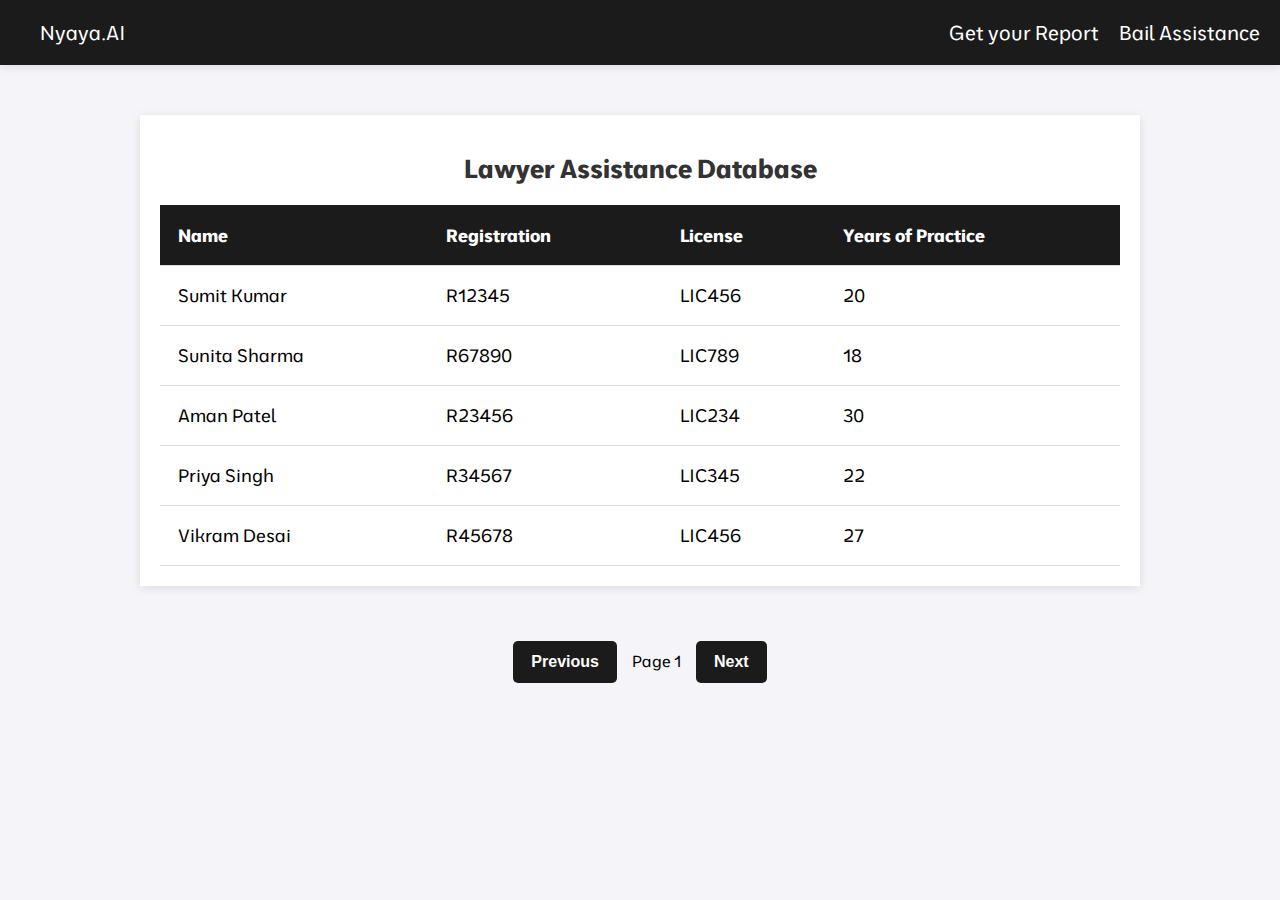
<file: User/LawyerList/LawyerList.html>
<!DOCTYPE html>
<html lang="en">
<head>
    <meta charset="UTF-8">
    <meta http-equiv="X-UA-Compatible" content="IE=edge">
    <meta name="viewport" content="width=device-width, initial-scale=1.0">
    <title>Lawyer Assistance Dashboard</title>
    <link rel="preconnect" href="https://fonts.googleapis.com">
    <link rel="preconnect" href="https://fonts.gstatic.com" crossorigin>
    <link href="https://fonts.googleapis.com/css2?family=Moderustic:wght@300..800&display=swap" rel="stylesheet">
    <link rel="stylesheet" href="LawyerList.css">
</head>
<body>
    <nav class="navbar">
        <div class="navbar-left">
            <a href="/User/Chatbot.html" class="nav-item">Nyaya.AI</a>
        </div>
        <div class="navbar-right">
            <a href="./Analysis/UserAnalysisPage1.html" class="nav-item">Get your Report</a>
            <a href="./LawyerList/LawyerList.html" class="nav-item">Bail Assistance</a>
        </div>
    </nav>
    <div class="dashboard">
        <h1>Lawyer Assistance Database</h1>
        <table id="lawyerTable">
            <thead>
                <tr>
                    <th>Name</th>
                    <th>Registration</th>
                    <th>License</th>
                    <th>Years of Practice</th>
                </tr>
            </thead>
            <tbody>
                <!-- Rows will be populated by JavaScript -->
            </tbody>
        </table>
    </div>

    <!-- Pagination Controls -->
    <div class="pagination">
        <button id="prevBtn" disabled>Previous</button>
        <span id="pageInfo">Page 1</span>
        <button id="nextBtn">Next</button>
    </div>

    <!-- Assistance Confirmation Modal -->
    <div id="confirmationModal" class="modal">
        <div class="modal-content">
            <p>Are you sure you want to request assistance from <span id="lawyerName"></span>?</p>
            <button id="confirmBtn" class="modal-button">Confirm</button>
            <button id="cancelBtn" class="modal-button">Cancel</button>
        </div>
    </div>

    <script src="script.js"></script>
</body>
</html>
</file>
<file: Assets/Style.css>
body {
    font-family: "Moderustic", sans-serif;
}

h1 {
    font-weight: bold;
    color: white;
}

h5 {
    margin-top: -1vw;
    color: white;
}

ul {
    list-style-type: none;
    margin: 0;
    padding: 0;
    font-size: large;
}

li {
    display: inline-block;
    margin-right: 10%;
}
a {
    color: inherit;
    text-decoration: none;
}

/* Navbar Styles */
#navbar {
    font-family: "Moderustic", sans-serif;
    position: relative;
    width: 50vw;
    text-decoration: none;
    margin: -3.5% auto 0;
    border: gray solid 2px;
    color: white;
    width: 30vw;
    text-align: center; 
}

.button-container {
    text-align: right; 
    /* border: green solid 2px; */
    width: fit-content;
    align-content: center;
    margin-top: 80%;
    color: black;
}
#gen-info {
    font-family: monospace; 
    white-space: nowrap; 
    overflow: hidden; 
    border-right: 0.15em solid transparent; 
    margin-top: -50vw;
    font-size: 4vw;
    animation: typing 3.5s steps(40, end), blink-caret 0.75s step-end infinite;
    animation-delay: 0s, 3.5s;
}

/* Typewriting animation */
@keyframes typing {
    from { width: 0; }
    to { width: 100%; }
}

/* Cursor blinking effect */
@keyframes blink-caret {
    from, to { border-color: transparent; }
    50% { border-color: transparent; }
}

#logo{
    width: 5vw;
    height: 8vw;
    margin-top: -1%;
    margin-right: 1%;
}
#head{
    width: 52vw;
    height: 52vw;
    /* border: red solid 1px; */
    float:right;
    margin-top: -1vw;
    position: absolute;
    margin-left: 48vw;
    background-color: #1b1b1b;
}
#head-heading{
    position: relative;
    display: flex;
    margin-left: 35%;
    /* border: red solid 2px;   */
    height: 4vw;
}

.login-btn, .signup-btn {
    border-radius: 0.6vw;
    font-weight: bold; 
    background-color: transparent;
    border: whitesmoke 1px solid;
    color: white;
    width: 6vw;
    margin-left: 1rem; /* Spacing between buttons */
    padding: 0.5rem 1rem; /* Padding for the buttons */
}


#bg-vid{
    opacity: 1;
    width: 100%;
    height: 40vw;
    margin-top: -25vw;
    z-index: -1;
    transform: rotate(90deg);
            transform-origin: center;
            object-fit: cover;
}
/* Media Queries for Responsiveness */
@media only screen and (max-width: 768px) {
    h3 {
        font-size: 1.5em;
    }

    h5 {
        font-size: 1em;
    }

    ul {
        font-size: medium;

        float: right;   
    }

    li {
        display: block;
        margin-right: 0;
        margin-bottom: 1rem;
    }

    #navbar {
        text-align: center;
    }

    .button-container {
        text-align: center; /* Centering buttons on small screens */
        margin-top: 1rem;
    }

    .login-btn, .signup-btn {
        margin-left: 0; /* Remove left margin on small screens */
        margin-bottom: 1rem; /* Spacing between buttons on small screens */
    }
}

@media only screen and (max-width: 480px) {
    h3 {
        font-size: 1.2em;
    }

    h5 {
        font-size: 0.9em;
    }

    ul {
        font-size: small;
    }

    li {
        display: block;
        margin-right: 0;
        margin-bottom: 0.5rem;
    }

    #navbar {
        margin-top: 10px;
        text-align: center;
    }

    .button-container {
        text-align: center; /* Centering buttons on small screens */
        margin-top: 1rem;
    }

    .login-btn, .signup-btn {
        width: 50%; /* Full width buttons on small screens */
        border-radius: 0.5em;
        border: black 0.3px solid;
        padding: 10px;
        margin-left: 0; /* Remove left margin on small screens */
        margin-bottom: 0.5rem; /* Spacing between buttons on small screens */
    }
}



input[type=text], input[type=password] {
    width: 20vw;
    padding: 12px 20px;
    border-radius: 0.5rem;
    margin: 8px 0;
    display: inline-block;
    border: 1px solid #ccc;
    box-sizing: border-box;
  }
  
  /* Set a style for all buttons */
  #login-adv {
    /* background-color: rgba(201, 220, 255, 0.674); */
    background-color: transparent;
    border-radius: 0.5rem;
    font-size: larger;
    font-weight: 500;
    padding: 14px 20px;
    margin: 8px 0;
    border: none;
    cursor: pointer;
    font-family: "Moderustic", sans-serif;
    position: relative;
    width: 100%;
    z-index: 10000;
  }
  
  button:hover {
    opacity: 0.8;
  }
  
  /* Extra styles for the cancel button */
  .cancelbtn {
    width: auto;
    padding: 10px 18px;
    background-color: transparent;
  }
  

  .container {
    padding: 16px;
  }
  
  span.psw {
    float: right;
    padding-top: 16px;
  }
  
  /* The Modal (background) */
  /* Modal Content/Box */
.modal-content {
    background-color: #fefefe;
    width: 30vw; /* Set width to be narrower */
    height: 55vh; /* Set height to create a vertical rectangle */
    margin: -10% auto; /* Center horizontally with 5% top and bottom margin */
    border: 1px solid #888;
    border-radius: 0.5rem; /* Optional: add border radius for rounded corners */
    position: relative;
    padding: 20px; /* Add padding inside the modal */
    box-sizing: border-box; /* Ensure padding is included in the width and height */
  }
  
  /* Adjust modal position for vertical centering */
  .modal {
    display: none; /* Hidden by default */
    position: fixed; /* Stay in place */
    z-index: 1; /* Sit on top */
    left: 0;
    top: 0;
    width: 100%; /* Full width */
    height: 100%; /* Full height */
    overflow: auto; /* Enable scroll if needed */
    background-color: rgb(0,0,0); /* Fallback color */
    background-color: rgba(0,0,0,0.4); /* Black w/ opacity */
    padding-top: 20%; /* Adjust top padding to vertically center the modal */
  }
  
  .lawyer-login-btn{
    width: 5vw;
    height: 3vw;
    border: 1px solid #888;
    border-radius: 0.5rem;
    background-color: transparent;
  }
  
  /* The Close Button (x) */
  .close {
    position: absolute;
    right: 25px;
    top: 0;
    color: #000;
    font-size: 35px;
    font-weight: bold;
  }
  
  .close:hover,
  .close:focus {
    cursor: pointer;
  }
  
  /* Add Zoom Animation */
  .animate {
    -webkit-animation: animatezoom 0.6s;
    animation: animatezoom 0.6s
  }
  
  @-webkit-keyframes animatezoom {
    from {-webkit-transform: scale(0)} 
    to {-webkit-transform: scale(1)}
  }
    
  @keyframes animatezoom {
    from {transform: scale(0)} 
    to {transform: scale(1)}
  }
  
  /* Change styles for span and cancel button on extra small screens */
  @media screen and (max-width: 300px) {
    span.psw {
       display: block;
       float: none;
    }
    .cancelbtn {
       width: 100%;
    }
  }
</file>
<file: Assets/result.css>
/* Existing styles for the loader */
.loader {
    width: 18vw;
    padding-bottom: 5px;
    font-weight: bold;
    font-family: monospace;
    font-size: 3vw;
    overflow: hidden;
    margin-top: 20vw;
    color: #0000;
    margin-left: 40vw;
    text-shadow: 0 0 0 #000, 10ch 0 0 #000;
    background: linear-gradient(#000 0 0) bottom left/0% 3px no-repeat;
    animation: l14 1.5s infinite;
}

.loader:before {
    content: "Generating Report...";
}

@keyframes l14 {
    80% {
        text-shadow: 0 0 0 #000, 10ch 0 0 #000;
        background-size: 100% 3px;
    }
    100% {
        text-shadow: -10ch 0 0 #000, 0 0 0 #000;
    }
}

/* New styles to hide and show elements */
.result {
    display: none;
}

.hidden {
    display: none;
}
</file>
<file: Judge/styles.css>
body {
    font-family: Moderustic;
    margin: 0;
    padding: 0;
    background-color: #f4f4f9;
    overflow-y: scroll;
}

.dashboard,.details-container{
    width: 75%;
    margin: 50px auto;
    padding: 20px;
    background: #fff;
    
    box-shadow: 0 2px 10px rgba(0, 0, 0, 0.1);
}

h1 {
    text-align: center;
    color: #333;
    font-size: 26px;
}

table {
    width: 100%;
    border-collapse: collapse;
    margin-top: 20px;
}

th, td {
    padding: 18px; /* Increased padding for more space */
    text-align: left;
    border-bottom: 1px solid #ddd;
    font-size: 18px; /* Larger font size */
}

tr {
    height: 60px; /* Increased row height */
}

tr:hover {
    background-color: #f1f1f1;
    cursor: pointer;
    transition: background-color 0.5s ease;
}

th {
    background-color: #1b1b1b;
    color: white;
}

.pagination {
    display: flex;
    justify-content: center;
    margin: 20px auto;
    gap: 10px;
}

.nav-button {
    padding: 12px 18px; /* Adjusted padding for bigger buttons */
    border: none;
    background-color: #1b1b1b;
    color: white;
    font-size: 16px; /* Slightly larger font size */
    font-weight: bold;
    cursor: pointer;
    border-radius: 5px;
    margin: 5px;
    transition: background-color 0.3s ease;
}

.nav-button:hover {
    background-color: #f1f1f1;
    color: #1b1b1b;
}

.nav-button:disabled {
    background-color: #ccc;
    cursor: not-allowed;
}

#prevBtn,
#nextBtn {
    padding: 12px 18px;
    border: none;
    background-color: #1b1b1b;
    color: white;
    font-size: 16px;
    font-weight: bold;
    cursor: pointer;
    border-radius: 5px;
    margin: 5px;
    transition: background-color 0.3s ease, color 0.3s ease; /* Ensure the transition is applied */
}

#prevBtn:hover,
#nextBtn:hover {
    background-color: #f1f1f1; /* Apply the hover effect */
    color: #1b1b1b; /* Change the color on hover */
}

#pageInfo{
    margin-top: 15px;
}
</file>
<file: User/Chatbot.css>
/* General Styles */
body {
    font-family: 'Moderustic', sans-serif;
    margin: 0;
    padding: 0;
    background-color: #f4f4f9;
    overflow-y: scroll;
}

/* Navbar */
.navbar {
    display: flex;
    justify-content: space-between;
    align-items: center;
    background-color: #1b1b1b;
    padding: 20px 20px;
    box-shadow: 0 2px 10px rgba(0, 0, 0, 0.1);
}

.navbar-left, .navbar-right {
    display: flex;
    align-items: center;
}

.nav-item {
    color: white;
    font-size: 20px;
    text-decoration: none;
    margin-left: 20px;
    transition: color 0.3s ease;
}

.nav-item:hover {
    color: #f1f1f1;
}

/* Welcome Section */
.welcome-container {
    text-align: center;
    margin: 30px auto;
}

h1 {
    color: #333;
    font-size: 32px;
    margin-bottom: 10px;
}

/* Chatbox Container */
.chat-container {
    width: 60%;
    margin: 0 auto;
    padding: 20px;
    background: #fff;
    box-shadow: 0 2px 10px rgba(0, 0, 0, 0.1);
    border-radius: 10px;
}

.chatbox {
    width: 100%;
    height: 400px;
    overflow-y: auto;
    border: 1px solid #ddd;
    margin-bottom: 20px;
    padding: 10px;
    background-color: #f9f9f9;
}

/* Typing Indicator */
.typing {
    display: flex;
    align-items: center;
    margin-left: 10px;
}

.typing .dot {
    height: 10px;
    width: 10px;
    margin: 0 3px;
    background-color: #1b1b1b;
    border-radius: 50%;
    display: inline-block;
    animation: bounce 0.9s infinite;
}

.typing .dot:nth-child(2) {
    animation-delay: 0.2s;
}

.typing .dot:nth-child(3) {
    animation-delay: 0.4s;
}

@keyframes bounce {
    0%, 100% {
        transform: translateY(0);
    }
    50% {
        transform: translateY(-6px);
    }
}

/* Input Area */
.input-area {
    display: flex;
    justify-content: space-between;
}

#userInput {
    width: 85%;
    padding: 12px;
    border: 1px solid #ccc;
    border-radius: 5px;
    font-size: 16px;
    outline: none;
}

#sendButton {
    padding: 12px 20px;
    background-color: #1b1b1b;
    color: white;
    border: none;
    font-size: 16px;
    font-weight: bold;
    border-radius: 5px;
    cursor: pointer;
    transition: background-color 0.3s ease, color 0.3s ease;
}

#sendButton:hover {
    background-color: #f1f1f1;
    color: #1b1b1b;
}

/* Media Queries */
@media (max-width: 768px) {
    .chat-container {
        width: 90%;
    }
    
    .navbar {
        flex-direction: column;
        align-items: flex-start;
    }
    
    .nav-item {
        margin-left: 0;
        margin-bottom: 10px;
    }

    #userInput {
        width: 75%;
    }

    #sendButton {
        padding: 10px 15px;
    }
}

/* Chatbox container */
.chatbox {
    width: 100%;
    max-width: 800px;
    height: 500px;
    border: 1px solid #ddd;
    border-radius: 10px;
    padding: 10px;
    margin: 0 auto;
    display: flex;
    flex-direction: column;
    overflow-y: auto;
    background-color: #f9f9f9;
}

/* Message container */
.message {
    padding: 10px 20px;
    margin: 10px 0;
    max-width: 60%;
    border-radius: 20px;
    word-wrap: break-word;
}

/* User message (right-aligned) */
.user-message {
    background-color: #1b1b1b;
    color: white;
    align-self: flex-end;
    border-bottom-right-radius: 0;
    text-align: right;
}

/* Bot message (left-aligned) */
.bot-message {
    background-color: #e5e5ea;
    color: black;
    align-self: flex-start;
    border-bottom-left-radius: 0;
    text-align: left;
}

/* Input area */
.input-area {
    display: flex;
    justify-content: center;
    margin-top: auto;
    padding: 10px;
}

#userInput {
    width: 65%;
    padding: 12px;
    border: 1px solid #ccc;
    border-radius: 20px;
    margin-right: 10px;
    font-size: 16px;
}

#sendButton {
    padding: 10px 20px;
    border: none;
    background-color: #1b1b1b;
    color: white;
    border-radius: 20px;
    font-size: 16px;
    cursor: pointer;
}

/* Typing indicator (optional for bot response) */
.typing {
    display: flex;
    gap: 5px;
    align-items: center;
}

.dot {
    height: 10px;
    width: 10px;
    background-color: #333;
    border-radius: 50%;
    animation: typing 1s infinite ease-in-out;
}

@keyframes typing {
    0% {
        opacity: 0.2;
    }
    50% {
        opacity: 1;
    }
    100% {
        opacity: 0.2;
    }
}
</file>
<file: User/Analysis/style.css>
body {
    margin: 1%;
    font-family: "Moderustic", sans-serif;
}

.navbar {
    display: flex;
    justify-content: space-between;
    align-items: center;
    background-color: #1b1b1b;
    padding: 20px 20px;
    box-shadow: 0 2px 10px rgba(0, 0, 0, 0.1);
}

.navbar-left, .navbar-right {
    display: flex;
    align-items: center;
}

.nav-item {
    color: white;
    font-size: 20px;
    text-decoration: none;
    margin-left: 20px;
    transition: color 0.3s ease;
}

.nav-item:hover {
    color: #f1f1f1;
}
h3 {
    font-weight: bold;
}

h5 {
    margin-top: -1vw;
}

ul {
    list-style-type: none;
    margin: 0;
    padding: 0;
    font-size: large;
}

li {
    display: inline-block;
    margin-right: 10%;
}
a {
    color: inherit;
    text-decoration: none;
}

/* Navbar Styles */
#navbar {
    font-family: "Moderustic", sans-serif;
    position: relative;
    width: fit-content;
    text-decoration: none;
    margin: -3.5% auto 0;
    /* border: black solid 2px; */
    color: black;
    width: 30vw;
    text-align: center; 
}

.button-container {
    text-align: right; 
    /* border: green solid 2px; */
    width: 15vw;
    margin-top: -4%;
    display: inline-block;
    color: black;
}
#gen-info {
    font-family: monospace; 
    white-space: nowrap; 
    overflow: hidden; 
    border-right: 0.15em solid transparent; 
    margin-top: -50vw;
    font-size: 4vw;
    animation: typing 3.5s steps(40, end), blink-caret 0.75s step-end infinite;
    animation-delay: 0s, 3.5s;
}

#logo{
    width: 2.5vw;
    height: 2.5vw;
    /* margin-top: 1%; */
    margin-right: 1%;
}
/* #head{
    position: fixed;
} */
#head-heading{
    position: relative;
    display: flex;
    /* border: red solid 2px;   */
    height: 4vw;
}

.login-btn, .signup-btn {
    border-radius: 0.6vw;
    font-weight: bold; 
    background-color: transparent;
    border: black 1px solid;
    color: #000;
    width: 6vw;
    margin-left: 1rem; /* Spacing between buttons */
    padding: 0.5rem 1rem; /* Padding for the buttons */
}

@import url('https://fonts.googleapis.com/css2?family=Inter:wght@400;500;600;700&display=swap');
* {
margin: 0;
padding: 0;
box-sizing: border-box;
}
body {
font-family: 'Inter', sans-serif;
}

#header1{
color: #798ab3;
font-size: 3vw;
line-height: 8vw;
margin-left: 10vw;
display: block;
margin-bottom: 10px;      
}

#header2{
    color: #798ab3;
    font-size: 1.5vw;
    line-height: 2vw;
    margin-left: 14vw;
    display: block;
    margin-bottom: 5vw;      
    }

#formlogo{
    height: 7vw;
    width: 7vw;
    margin-left: 13vw;    
}

.formbold-mb-3agedob {
    margin-bottom: 15px;
    display: inline-flex;
    }

.formbold-mb-3 {
margin-bottom: 15px;
}
.formbold-relative {
position: relative;
}
.formbold-opacity-0 {
opacity: 0;
}
.formbold-stroke-current {
stroke: #ffffff;
z-index: 999;
}
#supportCheckbox:checked ~ div span {
opacity: 1;
}
#supportCheckbox:checked ~ div {
background: #6a64f1;
border-color: #6a64f1;
}

.formbold-main-wrapper {
display: flex;
align-items: center;
justify-content: center;
padding: 3vw;
margin-left: 20vw;

}

.formbold-form-wrapper {
margin: 0 auto;
max-width: 50vw;
width: 100%;
background: white;
padding: 40px;
}

.formbold-img {
display: block;
margin: 0 auto 45px;
}

.formbold-input-wrapp > div {
display: flex;
gap: 20px;
}

.formbold-input-flex {
display: flex;
gap: 20px;
margin-bottom: 15px;
}
.formbold-input-flex > div {
width: 50%;
}
.formbold-form-input {
width: 100%;
padding: 1vw 2vw;
border-radius: 5px;
border: 1px solid #dde3ec;
background: #ffffff;
font-weight: 500;
font-size: 1vw;
color: #536387;
outline: none;
resize: none;
}

.formbold-form-inputagedob {
    width: 25%;
    margin-left: 0.5vw;
    margin-right: 2.2vw;

    height: 2vw;
    padding: 1vw 1vw;
    border-radius: 5px;
    border: 1px solid #dde3ec;
    background: #ffffff;
    font-weight: 500;
    font-size: 1vw;
    color: #536387;
    outline: none;
    resize: none;
}

.formbold-form-inputagecustody {
    width: 35%;
    margin-left: 0.5vw;
    margin-right: 2.2vw;

    height: 2vw;
    padding: 1vw 1vw;
    border-radius: 5px;
    border: 1px solid #dde3ec;
    background: #ffffff;
    font-weight: 500;
    font-size: 1vw;
    color: #536387;
    outline: none;
    resize: none;
}

.formbold-form-input::placeholder,
select.formbold-form-input,
.formbold-form-input[type='date']::-webkit-datetime-edit-text,
.formbold-form-input[type='date']::-webkit-datetime-edit-month-field,
.formbold-form-input[type='date']::-webkit-datetime-edit-day-field,
.formbold-form-input[type='date']::-webkit-datetime-edit-year-field {
color: rgba(83, 99, 135, 0.5);
}

.formbold-form-input:focus {
border-color: #6a64f1;
box-shadow: 0px 3px 8px rgba(0, 0, 0, 0.05);
}
.formbold-form-label {
color: #536387;
font-size: 1.5vw;
line-height: 24px;
display: block;
margin-bottom: 0.5vw;
margin-top: 0.5vw;

}

.formbold-form-labelfir {
    color: #536387;
    font-size: 1.3vw;
    line-height: 24px;
    display: block;
    margin-bottom: 10px;
    }

.formbold-form-labelcustody {
    color: #536387;
    font-size: 1.5vw;
    line-height: 24px;
    display: block;
    margin-bottom: 10px;
    }

.formbold-checkbox-label {
display: flex;
cursor: pointer;
user-select: none;
font-size: 16px;
line-height: 24px;
color: #536387;
}
.formbold-checkbox-label a {
margin-left: 5px;
color: #6a64f1;
}
.formbold-input-checkbox {
position: absolute;
width: 1px;
height: 1px;
padding: 0;
margin: -1px;
overflow: hidden;
clip: rect(0, 0, 0, 0);
white-space: nowrap;
border-width: 0;
}
.formbold-checkbox-inner {
display: flex;
align-items: center;
justify-content: center;
width: 20px;
height: 20px;
margin-right: 16px;
margin-top: 2px;
border: 0.7px solid #dde3ec;
border-radius: 3px;
}

.formbold-form-file {
padding: 12px;
font-size: 14px;
line-height: 24px;
color: rgba(83, 99, 135, 0.5);
}
.formbold-form-file::-webkit-file-upload-button {
display: none;
}
.formbold-form-file:before {
content: 'Upload';
display: inline-block;
background: #EEEEEE;
border: 0.5px solid #E7E7E7;
border-radius: 3px;
padding: 3px 12px;
outline: none;
white-space: nowrap;
cursor: pointer;
color: #637381;
font-weight: 500;
font-size: 12px;
line-height: 16px;
margin-right: 10px;
}

.formbold-btn {
    margin-left:34%;
font-size: 16px;
border-radius: 5px;
padding: 14px 25px;
border: none;
font-weight: 500;
background-color: #1b1b1b;
color: #f1f1f1;
cursor: pointer;
margin-top: 25px;
border: 2px solid #1b1b1b;
transition-duration: 200ms;
}
.formbold-btn:hover {
background-color: #f1f1f1;

color: #1b1b1b;
transition-duration: 200ms;
}

.formbold-w-45 {
width: 45%;
}

#loader-container {
    padding-left: 15vw;
    padding-top: 3vw;
    display: none;
    justify-content: center;
    align-items: center;
    height: 7vw;
}

.bouncing-dots {
    display: flex;
    justify-content: space-between;
    width: 60px;
}

.dot {
    width: 15px;
    height: 15px;
    background-color: #6a64f1;
    border-radius: 50%;
    animation: bounce 1.5s 3;
}

.dot:nth-child(1) {
    animation-delay: 0s;
}

.dot:nth-child(2) {
    animation-delay: 0.3s;
}

.dot:nth-child(3) {
    animation-delay: 0.6s;
}

@keyframes bounce {
    0%, 100% {
        transform: translateY(0);
    }
    50% {
        transform: translateY(-20px);
    }
}

/*//////////////////////////////////////*/
.roboto-mono {
    font-family: "Roboto Mono", monospace;
    font-optical-sizing: auto;
    font-style: normal;
  }
  /* Reset and base styles */
  body, h1, h2, p, button {
      margin: 0;
      padding: 0;
      box-sizing: border-box;
      font-family: "Moderustic", sans-serif;
  }
  
  body {
      font-family: Arial, sans-serif;
      background-color: #f4f4f4;
      color: #333;
      font-family: "Moderustic", sans-serif;
  }
  
  /* Header */
  header {
      background-color: transparent;
      
      color: black;
      padding: 15px;
      text-align: center;
  }
  
  h1 {
      font-size: 1.5em;
  }
  
  /* Container */
  .container {
      display: flex;
      height: calc(100vh - 60px);
  }
  
  /* Sidebar */
  .sidebar {
      width: 13vw;
      background-color: #333;
      color: #c2c2c2;
      padding: 15px;
      display: flex;
      flex-direction: column;
      height: 240%;
  }
  
  .profile {
      background-color: #444;
      padding: 10px;
      margin-bottom: 15px;
      border-radius: 5px;
      text-align: center;
  }
  
  .profile h2 {
      font-size: 1.2em;
  }
  
  .profile p {
      font-size: 1em;
  }
  
  .sidebar nav ul {
      list-style: none;
      padding: 0;
  }
  
  .sidebar nav ul li {
      margin-bottom: 30px;
  }
  
  .sidebar nav ul li a {
      color: #c2c2c2;
      text-decoration: none;
      font-size: 1.1em;
  }
  
  .sidebar nav ul li a:hover {
      text-decoration: underline;
  }
</file>
<file: User/LawyerList/LawyerList.css>
body {
    font-family: Moderustic;
    margin: 0;
    padding: 0;
    background-color: #f4f4f9;
    overflow-y: scroll;
}
.navbar {
    display: flex;
    justify-content: space-between;
    align-items: center;
    background-color: #1b1b1b;
    padding: 20px 20px;
    box-shadow: 0 2px 10px rgba(0, 0, 0, 0.1);
}

.navbar-left, .navbar-right {
    display: flex;
    align-items: center;
}

.nav-item {
    color: white;
    font-size: 20px;
    text-decoration: none;
    margin-left: 20px;
    transition: color 0.3s ease;
}

.nav-item:hover {
    color: #f1f1f1;
}

.dashboard,.details-container{
    width: 75%;
    margin: 50px auto;
    padding: 20px;
    background: #fff;
    
    box-shadow: 0 2px 10px rgba(0, 0, 0, 0.1);
}

h1 {
    text-align: center;
    color: #333;
    font-size: 26px;
}

table {
    width: 100%;
    border-collapse: collapse;
    margin-top: 20px;
}

th, td {
    padding: 18px; /* Increased padding for more space */
    text-align: left;
    border-bottom: 1px solid #ddd;
    font-size: 18px; /* Larger font size */
}

tr {
    height: 60px; /* Increased row height */
}

tr:hover {
    background-color: #f1f1f1;
    cursor: pointer;
    transition: background-color 0.5s ease;
}

th {
    background-color: #1b1b1b;
    color: white;
}

.pagination {
    display: flex;
    justify-content: center;
    margin: 20px auto;
    gap: 10px;
}

.nav-button {
    padding: 12px 18px; /* Adjusted padding for bigger buttons */
    border: none;
    background-color: #1b1b1b;
    color: white;
    font-size: 16px; /* Slightly larger font size */
    font-weight: bold;
    cursor: pointer;
    border-radius: 5px;
    margin: 5px;
    transition: background-color 0.3s ease;
}

.nav-button:hover {
    background-color: #f1f1f1;
    color: #1b1b1b;
}

.nav-button:disabled {
    background-color: #ccc;
    cursor: not-allowed;
}

#prevBtn,
#nextBtn {
    padding: 12px 18px;
    border: none;
    background-color: #1b1b1b;
    color: white;
    font-size: 16px;
    font-weight: bold;
    cursor: pointer;
    border-radius: 5px;
    margin: 5px;
    transition: background-color 0.3s ease, color 0.3s ease; /* Ensure the transition is applied */
}

#prevBtn:hover,
#nextBtn:hover {
    background-color: #f1f1f1; /* Apply the hover effect */
    color: #1b1b1b; /* Change the color on hover */
}

#pageInfo{
    margin-top: 15px;
}

.modal {
    display: none;
    position: fixed;
    left: 0;
    top: 0;
    width: 100%;
    height: 100%;
    background-color: rgba(0, 0, 0, 0.5);
    justify-content: center;
    align-items: center;
}

.modal-content {
    background-color: white;
    padding: 20px;
    border-radius: 5px;
    text-align: center;
    box-shadow: 0 4px 8px rgba(0, 0, 0, 0.2);
}

.modal-button {
    padding: 10px 20px;
    margin: 10px;
    border: none;
    background-color: #1b1b1b;
    color: white;
    cursor: pointer;
    border-radius: 5px;
    transition: background-color 0.3s ease;
}

.modal-button:hover {
    background-color: #f1f1f1;
    color: #1b1b1b;
}
</file>
